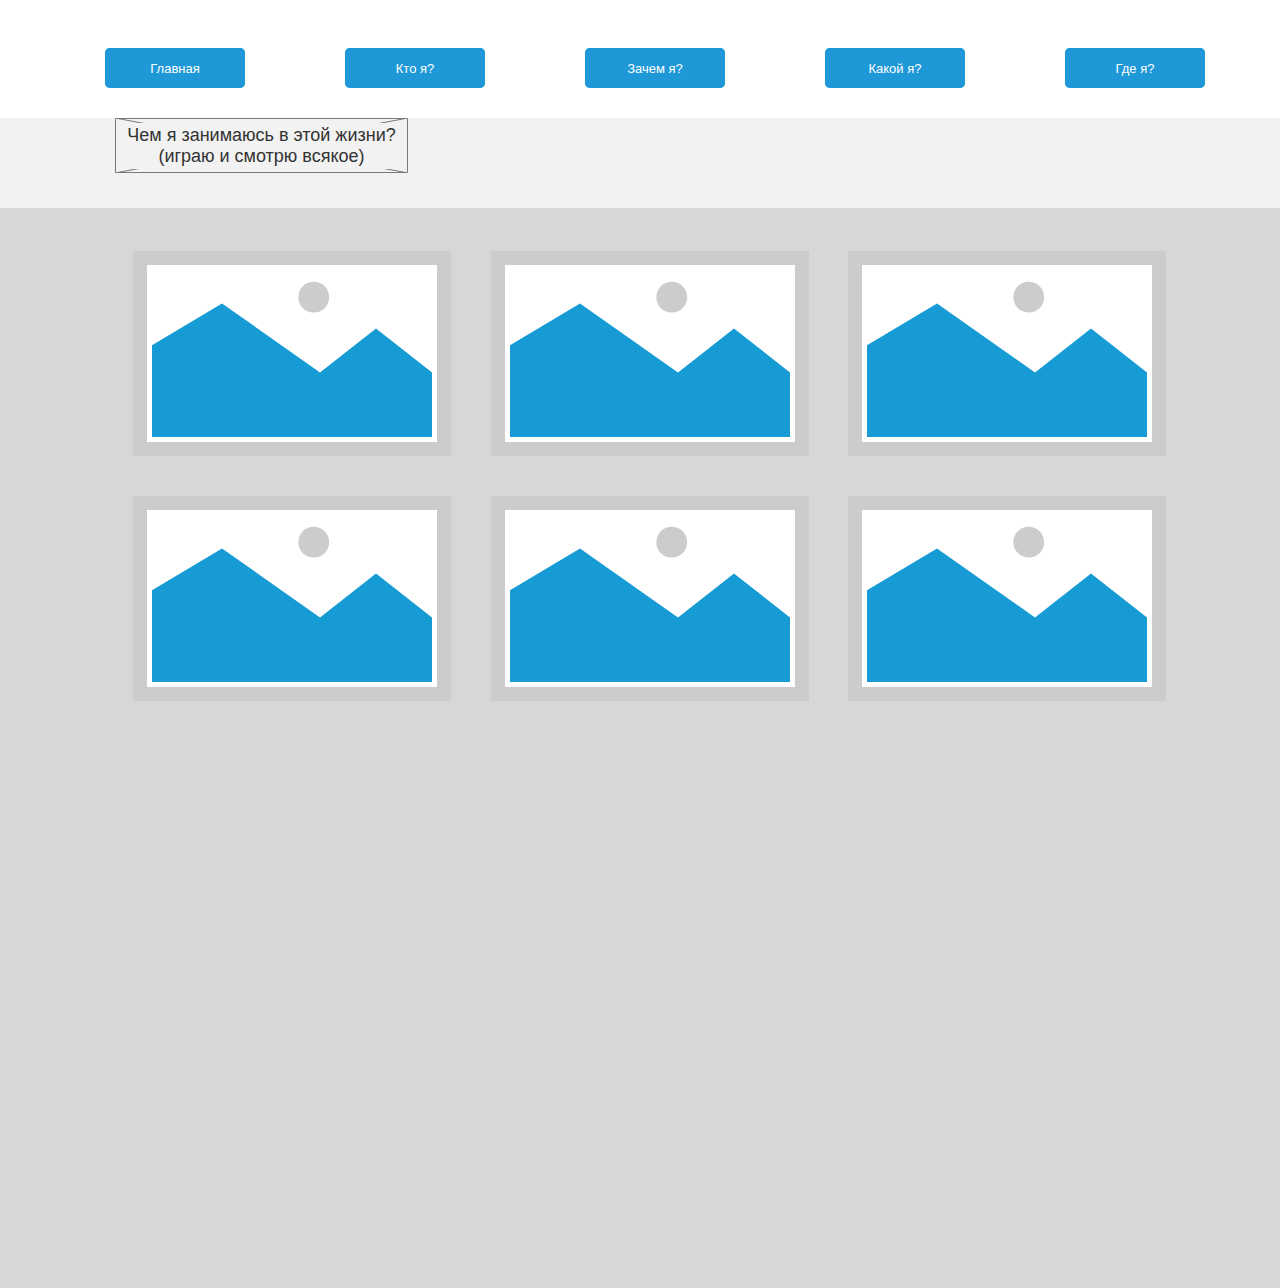
<file: 1lab/aboutme.html>
﻿<!DOCTYPE html>
<html>
  <head>
    <title>aboutme</title>
    <meta http-equiv="X-UA-Compatible" content="IE=edge"/>
    <meta http-equiv="content-type" content="text/html; charset=utf-8"/>
    <link href="resources/css/axure_rp_page.css" type="text/css" rel="stylesheet"/>
    <link href="data/styles.css" type="text/css" rel="stylesheet"/>
    <link href="files/aboutme/styles.css" type="text/css" rel="stylesheet"/>
    <script src="resources/scripts/jquery-3.2.1.min.js"></script>
    <script src="resources/scripts/axure/axQuery.js"></script>
    <script src="resources/scripts/axure/globals.js"></script>
    <script src="resources/scripts/axutils.js"></script>
    <script src="resources/scripts/axure/annotation.js"></script>
    <script src="resources/scripts/axure/axQuery.std.js"></script>
    <script src="resources/scripts/axure/doc.js"></script>
    <script src="resources/scripts/messagecenter.js"></script>
    <script src="resources/scripts/axure/events.js"></script>
    <script src="resources/scripts/axure/recording.js"></script>
    <script src="resources/scripts/axure/action.js"></script>
    <script src="resources/scripts/axure/expr.js"></script>
    <script src="resources/scripts/axure/geometry.js"></script>
    <script src="resources/scripts/axure/flyout.js"></script>
    <script src="resources/scripts/axure/model.js"></script>
    <script src="resources/scripts/axure/repeater.js"></script>
    <script src="resources/scripts/axure/sto.js"></script>
    <script src="resources/scripts/axure/utils.temp.js"></script>
    <script src="resources/scripts/axure/variables.js"></script>
    <script src="resources/scripts/axure/drag.js"></script>
    <script src="resources/scripts/axure/move.js"></script>
    <script src="resources/scripts/axure/visibility.js"></script>
    <script src="resources/scripts/axure/style.js"></script>
    <script src="resources/scripts/axure/adaptive.js"></script>
    <script src="resources/scripts/axure/tree.js"></script>
    <script src="resources/scripts/axure/init.temp.js"></script>
    <script src="resources/scripts/axure/legacy.js"></script>
    <script src="resources/scripts/axure/viewer.js"></script>
    <script src="resources/scripts/axure/math.js"></script>
    <script src="resources/scripts/axure/jquery.nicescroll.min.js"></script>
    <script src="data/document.js"></script>
    <script src="files/aboutme/data.js"></script>
    <script type="text/javascript">
      $axure.utils.getTransparentGifPath = function() { return 'resources/images/transparent.gif'; };
      $axure.utils.getOtherPath = function() { return 'resources/Other.html'; };
      $axure.utils.getReloadPath = function() { return 'resources/reload.html'; };
    </script>
  </head>
  <body>
    <div id="base" class="">

      <!-- Unnamed (Rectangle) -->
      <div id="u30" class="ax_default primary_button">
        <div id="u30_div" class=""></div>
        <div id="u30_text" class="text ">
          <p><span>Кто я?</span></p>
        </div>
      </div>

      <!-- Unnamed (Rectangle) -->
      <div id="u31" class="ax_default primary_button">
        <div id="u31_div" class=""></div>
        <div id="u31_text" class="text ">
          <p><span>Зачем я?</span></p>
        </div>
      </div>

      <!-- Unnamed (Rectangle) -->
      <div id="u32" class="ax_default primary_button">
        <div id="u32_div" class=""></div>
        <div id="u32_text" class="text ">
          <p><span>Какой я?</span></p>
        </div>
      </div>

      <!-- Unnamed (Rectangle) -->
      <div id="u33" class="ax_default primary_button">
        <div id="u33_div" class=""></div>
        <div id="u33_text" class="text ">
          <p><span>Где я?</span></p>
        </div>
      </div>

      <!-- Unnamed (Rectangle) -->
      <div id="u34" class="ax_default primary_button">
        <div id="u34_div" class=""></div>
        <div id="u34_text" class="text ">
          <p><span>Главная</span></p>
        </div>
      </div>

      <!-- Unnamed (Rectangle) -->
      <div id="u35" class="ax_default primary_button">
        <div id="u35_div" class=""></div>
        <div id="u35_text" class="text ">
          <p><span>Кто я?</span></p>
        </div>
      </div>

      <!-- Unnamed (Rectangle) -->
      <div id="u36" class="ax_default primary_button">
        <div id="u36_div" class=""></div>
        <div id="u36_text" class="text ">
          <p><span>Зачем я?</span></p>
        </div>
      </div>

      <!-- Unnamed (Rectangle) -->
      <div id="u37" class="ax_default primary_button">
        <div id="u37_div" class=""></div>
        <div id="u37_text" class="text ">
          <p><span>Какой я?</span></p>
        </div>
      </div>

      <!-- Unnamed (Rectangle) -->
      <div id="u38" class="ax_default primary_button">
        <div id="u38_div" class=""></div>
        <div id="u38_text" class="text ">
          <p><span>Где я?</span></p>
        </div>
      </div>

      <!-- Unnamed (Rectangle) -->
      <div id="u39" class="ax_default primary_button">
        <div id="u39_div" class=""></div>
        <div id="u39_text" class="text ">
          <p><span>Главная</span></p>
        </div>
      </div>

      <!-- Unnamed (Rectangle) -->
      <div id="u40" class="ax_default box_1">
        <div id="u40_div" class=""></div>
        <div id="u40_text" class="text " style="display:none; visibility: hidden">
          <p></p>
        </div>
      </div>

      <!-- Unnamed (Image) -->
      <div id="u41" class="ax_default image">
        <img id="u41_img" class="img " src="images/main/u6.svg"/>
        <div id="u41_text" class="text " style="display:none; visibility: hidden">
          <p></p>
        </div>
      </div>

      <!-- Unnamed (Rectangle) -->
      <div id="u42" class="ax_default box_1">
        <div id="u42_div" class=""></div>
        <div id="u42_text" class="text ">
          <p><span>Этот сайт про меня</span></p>
        </div>
      </div>

      <!-- Unnamed (Rectangle) -->
      <div id="u43" class="ax_default box_2">
        <div id="u43_div" class=""></div>
        <div id="u43_text" class="text " style="display:none; visibility: hidden">
          <p></p>
        </div>
      </div>

      <!-- Unnamed (Rectangle) -->
      <div id="u44" class="ax_default box_3">
        <div id="u44_div" class=""></div>
        <div id="u44_text" class="text " style="display:none; visibility: hidden">
          <p></p>
        </div>
      </div>

      <!-- Unnamed (Placeholder) -->
      <div id="u45" class="ax_default placeholder">
        <img id="u45_img" class="img " src="images/aboutme/u45.svg"/>
        <div id="u45_text" class="text ">
          <p><span>Чем я занимаюсь в этой жизни?(играю и смотрю всякое)</span></p>
        </div>
      </div>

      <!-- Unnamed (Image) -->
      <div id="u46" class="ax_default image">
        <img id="u46_img" class="img " src="images/aboutme/u46.svg"/>
        <div id="u46_text" class="text " style="display:none; visibility: hidden">
          <p></p>
        </div>
      </div>

      <!-- Unnamed (Image) -->
      <div id="u47" class="ax_default image">
        <img id="u47_img" class="img " src="images/aboutme/u46.svg"/>
        <div id="u47_text" class="text " style="display:none; visibility: hidden">
          <p></p>
        </div>
      </div>

      <!-- Unnamed (Image) -->
      <div id="u48" class="ax_default image">
        <img id="u48_img" class="img " src="images/aboutme/u46.svg"/>
        <div id="u48_text" class="text " style="display:none; visibility: hidden">
          <p></p>
        </div>
      </div>

      <!-- Unnamed (Image) -->
      <div id="u49" class="ax_default image">
        <img id="u49_img" class="img " src="images/aboutme/u46.svg"/>
        <div id="u49_text" class="text " style="display:none; visibility: hidden">
          <p></p>
        </div>
      </div>

      <!-- Unnamed (Image) -->
      <div id="u50" class="ax_default image">
        <img id="u50_img" class="img " src="images/aboutme/u46.svg"/>
        <div id="u50_text" class="text " style="display:none; visibility: hidden">
          <p></p>
        </div>
      </div>

      <!-- Unnamed (Image) -->
      <div id="u51" class="ax_default image">
        <img id="u51_img" class="img " src="images/aboutme/u46.svg"/>
        <div id="u51_text" class="text " style="display:none; visibility: hidden">
          <p></p>
        </div>
      </div>
    </div>
    <script src="resources/scripts/axure/ios.js"></script>
  </body>
</html>
</file>
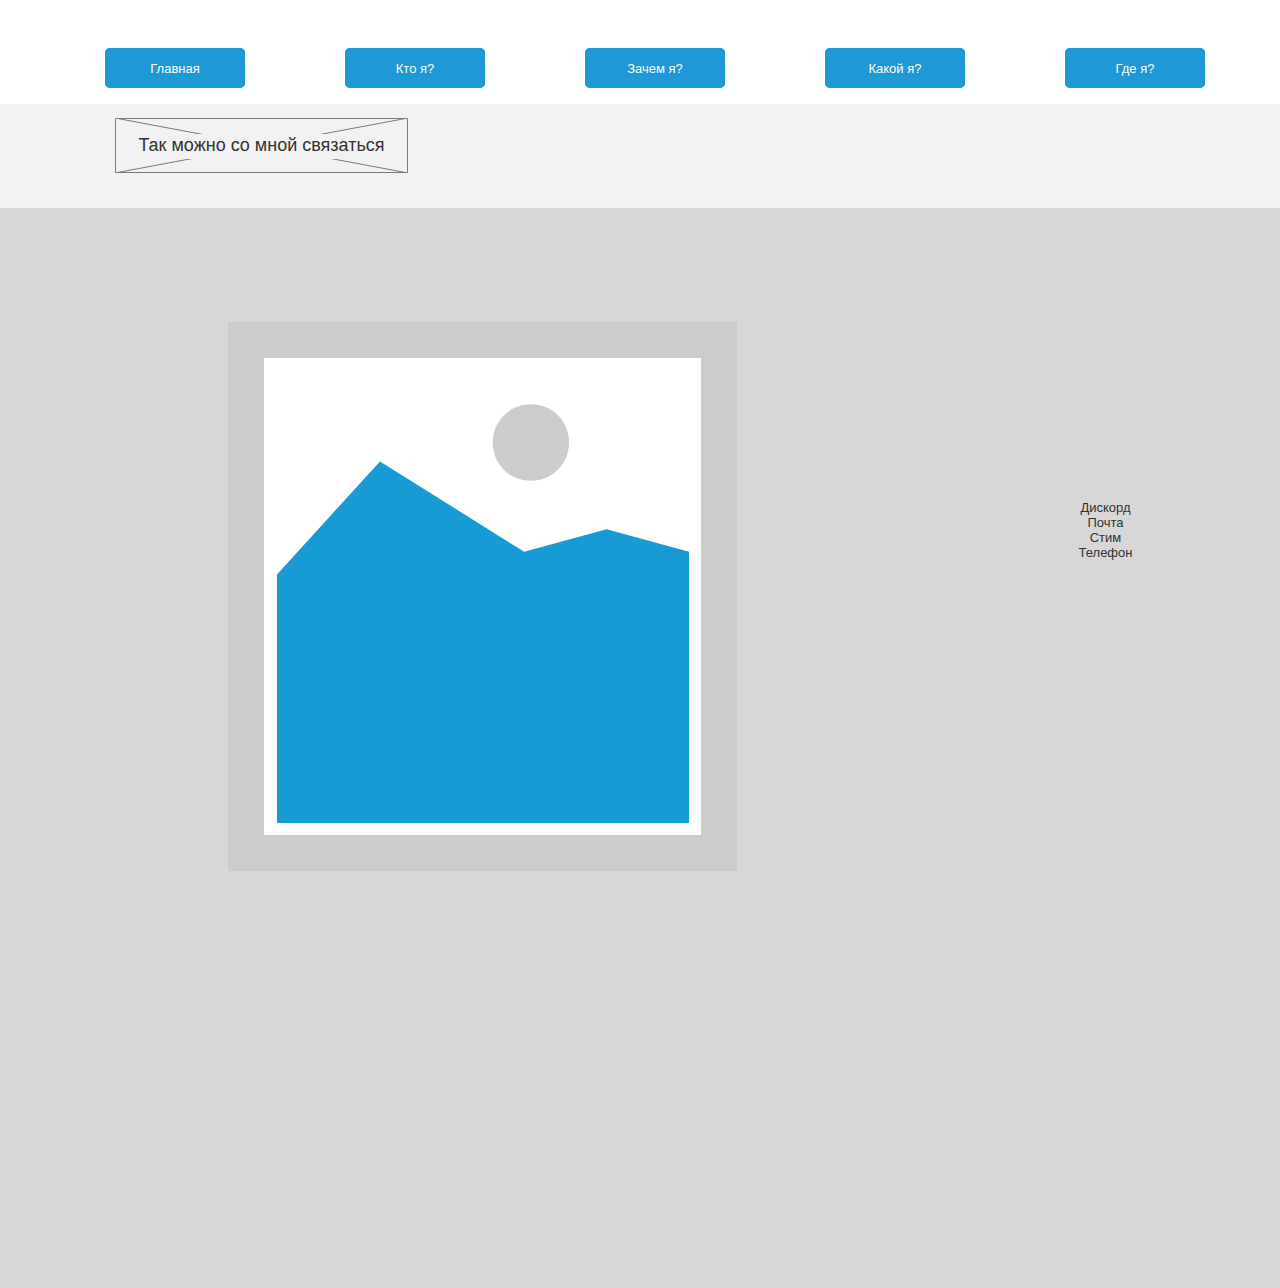
<file: 1lab/contacts.html>
﻿<!DOCTYPE html>
<html>
  <head>
    <title>contacts</title>
    <meta http-equiv="X-UA-Compatible" content="IE=edge"/>
    <meta http-equiv="content-type" content="text/html; charset=utf-8"/>
    <link href="resources/css/axure_rp_page.css" type="text/css" rel="stylesheet"/>
    <link href="data/styles.css" type="text/css" rel="stylesheet"/>
    <link href="files/contacts/styles.css" type="text/css" rel="stylesheet"/>
    <script src="resources/scripts/jquery-3.2.1.min.js"></script>
    <script src="resources/scripts/axure/axQuery.js"></script>
    <script src="resources/scripts/axure/globals.js"></script>
    <script src="resources/scripts/axutils.js"></script>
    <script src="resources/scripts/axure/annotation.js"></script>
    <script src="resources/scripts/axure/axQuery.std.js"></script>
    <script src="resources/scripts/axure/doc.js"></script>
    <script src="resources/scripts/messagecenter.js"></script>
    <script src="resources/scripts/axure/events.js"></script>
    <script src="resources/scripts/axure/recording.js"></script>
    <script src="resources/scripts/axure/action.js"></script>
    <script src="resources/scripts/axure/expr.js"></script>
    <script src="resources/scripts/axure/geometry.js"></script>
    <script src="resources/scripts/axure/flyout.js"></script>
    <script src="resources/scripts/axure/model.js"></script>
    <script src="resources/scripts/axure/repeater.js"></script>
    <script src="resources/scripts/axure/sto.js"></script>
    <script src="resources/scripts/axure/utils.temp.js"></script>
    <script src="resources/scripts/axure/variables.js"></script>
    <script src="resources/scripts/axure/drag.js"></script>
    <script src="resources/scripts/axure/move.js"></script>
    <script src="resources/scripts/axure/visibility.js"></script>
    <script src="resources/scripts/axure/style.js"></script>
    <script src="resources/scripts/axure/adaptive.js"></script>
    <script src="resources/scripts/axure/tree.js"></script>
    <script src="resources/scripts/axure/init.temp.js"></script>
    <script src="resources/scripts/axure/legacy.js"></script>
    <script src="resources/scripts/axure/viewer.js"></script>
    <script src="resources/scripts/axure/math.js"></script>
    <script src="resources/scripts/axure/jquery.nicescroll.min.js"></script>
    <script src="data/document.js"></script>
    <script src="files/contacts/data.js"></script>
    <script type="text/javascript">
      $axure.utils.getTransparentGifPath = function() { return 'resources/images/transparent.gif'; };
      $axure.utils.getOtherPath = function() { return 'resources/Other.html'; };
      $axure.utils.getReloadPath = function() { return 'resources/reload.html'; };
    </script>
  </head>
  <body>
    <div id="base" class="">

      <!-- Unnamed (Rectangle) -->
      <div id="u74" class="ax_default primary_button">
        <div id="u74_div" class=""></div>
        <div id="u74_text" class="text ">
          <p><span>Кто я?</span></p>
        </div>
      </div>

      <!-- Unnamed (Rectangle) -->
      <div id="u75" class="ax_default primary_button">
        <div id="u75_div" class=""></div>
        <div id="u75_text" class="text ">
          <p><span>Зачем я?</span></p>
        </div>
      </div>

      <!-- Unnamed (Rectangle) -->
      <div id="u76" class="ax_default primary_button">
        <div id="u76_div" class=""></div>
        <div id="u76_text" class="text ">
          <p><span>Какой я?</span></p>
        </div>
      </div>

      <!-- Unnamed (Rectangle) -->
      <div id="u77" class="ax_default primary_button">
        <div id="u77_div" class=""></div>
        <div id="u77_text" class="text ">
          <p><span>Где я?</span></p>
        </div>
      </div>

      <!-- Unnamed (Rectangle) -->
      <div id="u78" class="ax_default primary_button">
        <div id="u78_div" class=""></div>
        <div id="u78_text" class="text ">
          <p><span>Главная</span></p>
        </div>
      </div>

      <!-- Unnamed (Rectangle) -->
      <div id="u79" class="ax_default primary_button">
        <div id="u79_div" class=""></div>
        <div id="u79_text" class="text ">
          <p><span>Кто я?</span></p>
        </div>
      </div>

      <!-- Unnamed (Rectangle) -->
      <div id="u80" class="ax_default primary_button">
        <div id="u80_div" class=""></div>
        <div id="u80_text" class="text ">
          <p><span>Зачем я?</span></p>
        </div>
      </div>

      <!-- Unnamed (Rectangle) -->
      <div id="u81" class="ax_default primary_button">
        <div id="u81_div" class=""></div>
        <div id="u81_text" class="text ">
          <p><span>Какой я?</span></p>
        </div>
      </div>

      <!-- Unnamed (Rectangle) -->
      <div id="u82" class="ax_default primary_button">
        <div id="u82_div" class=""></div>
        <div id="u82_text" class="text ">
          <p><span>Где я?</span></p>
        </div>
      </div>

      <!-- Unnamed (Rectangle) -->
      <div id="u83" class="ax_default primary_button">
        <div id="u83_div" class=""></div>
        <div id="u83_text" class="text ">
          <p><span>Главная</span></p>
        </div>
      </div>

      <!-- Unnamed (Rectangle) -->
      <div id="u84" class="ax_default box_1">
        <div id="u84_div" class=""></div>
        <div id="u84_text" class="text " style="display:none; visibility: hidden">
          <p></p>
        </div>
      </div>

      <!-- Unnamed (Image) -->
      <div id="u85" class="ax_default image">
        <img id="u85_img" class="img " src="images/main/u6.svg"/>
        <div id="u85_text" class="text " style="display:none; visibility: hidden">
          <p></p>
        </div>
      </div>

      <!-- Unnamed (Rectangle) -->
      <div id="u86" class="ax_default box_1">
        <div id="u86_div" class=""></div>
        <div id="u86_text" class="text ">
          <p><span>Этот сайт про меня</span></p>
        </div>
      </div>

      <!-- Unnamed (Rectangle) -->
      <div id="u87" class="ax_default box_2">
        <div id="u87_div" class=""></div>
        <div id="u87_text" class="text " style="display:none; visibility: hidden">
          <p></p>
        </div>
      </div>

      <!-- Unnamed (Rectangle) -->
      <div id="u88" class="ax_default box_3">
        <div id="u88_div" class=""></div>
        <div id="u88_text" class="text " style="display:none; visibility: hidden">
          <p></p>
        </div>
      </div>

      <!-- Unnamed (Placeholder) -->
      <div id="u89" class="ax_default placeholder">
        <img id="u89_img" class="img " src="images/contacts/u89.svg"/>
        <div id="u89_text" class="text ">
          <p><span>Так можно со мной связаться</span></p>
        </div>
      </div>

      <!-- Unnamed (Image) -->
      <div id="u90" class="ax_default image">
        <img id="u90_img" class="img " src="images/main/u11.svg"/>
        <div id="u90_text" class="text " style="display:none; visibility: hidden">
          <p></p>
        </div>
      </div>

      <!-- Unnamed (Rectangle) -->
      <div id="u91" class="ax_default box_3">
        <div id="u91_div" class=""></div>
        <div id="u91_text" class="text ">
          <p><span>Дискорд</span></p><p><span>Почта</span></p><p><span>Стим</span></p><p><span>Телефон</span></p>
        </div>
      </div>
    </div>
    <script src="resources/scripts/axure/ios.js"></script>
  </body>
</html>
</file>
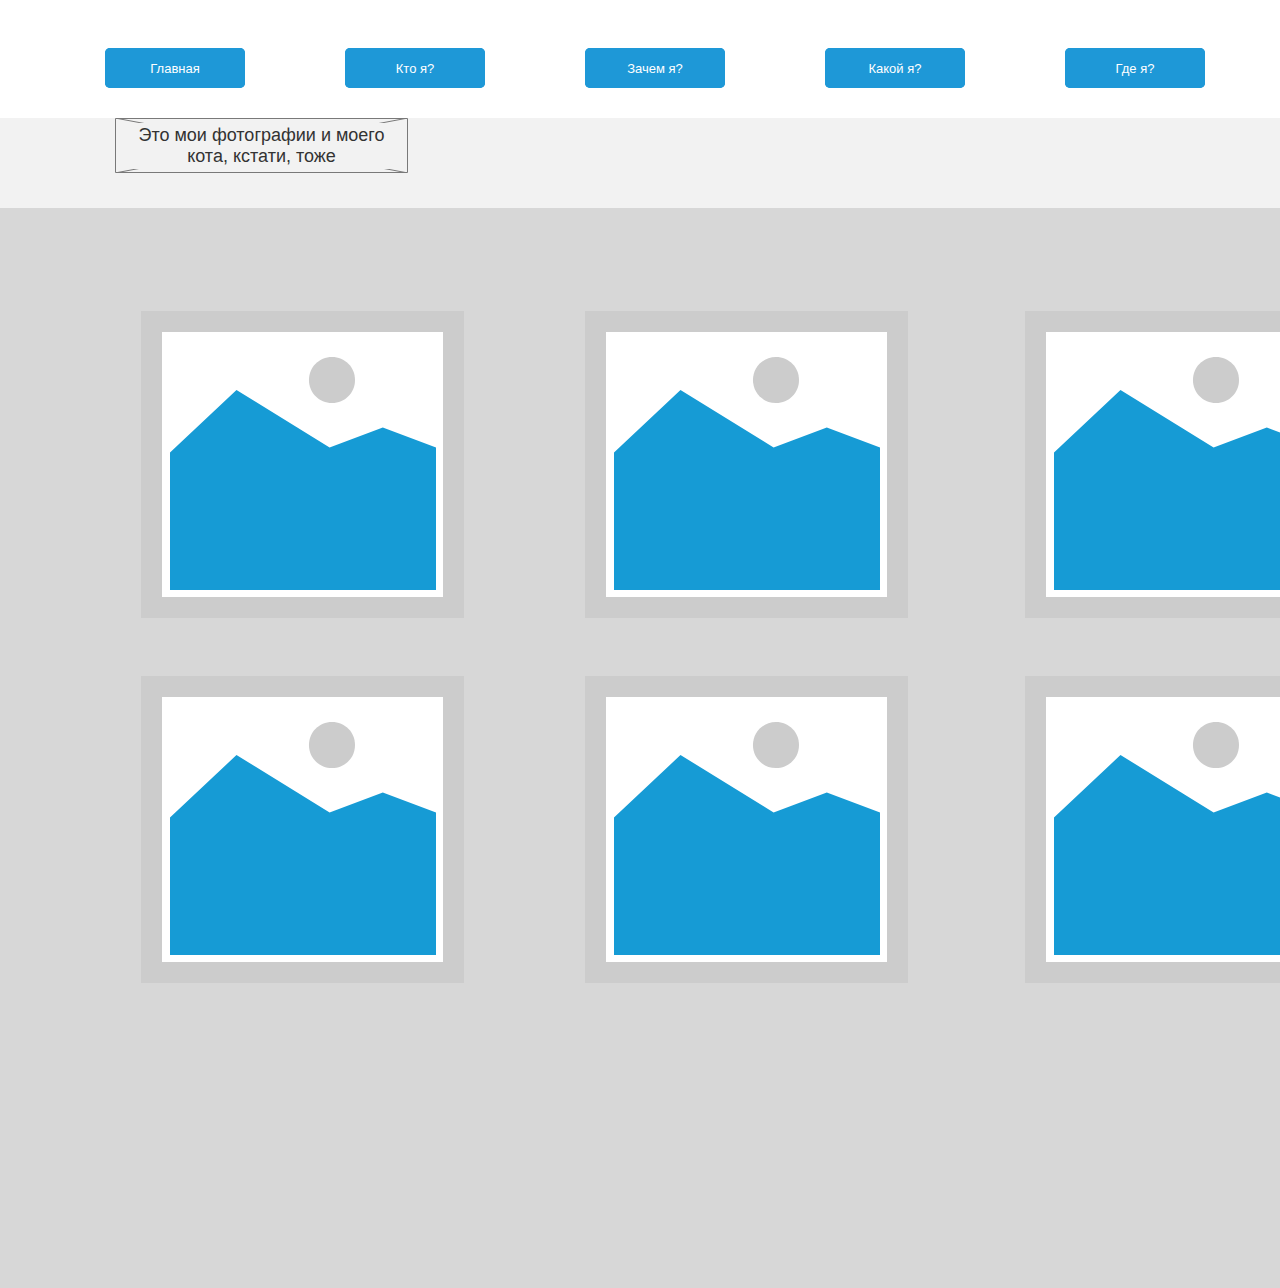
<file: 1lab/gallery.html>
﻿<!DOCTYPE html>
<html>
  <head>
    <title>gallery</title>
    <meta http-equiv="X-UA-Compatible" content="IE=edge"/>
    <meta http-equiv="content-type" content="text/html; charset=utf-8"/>
    <link href="resources/css/axure_rp_page.css" type="text/css" rel="stylesheet"/>
    <link href="data/styles.css" type="text/css" rel="stylesheet"/>
    <link href="files/gallery/styles.css" type="text/css" rel="stylesheet"/>
    <script src="resources/scripts/jquery-3.2.1.min.js"></script>
    <script src="resources/scripts/axure/axQuery.js"></script>
    <script src="resources/scripts/axure/globals.js"></script>
    <script src="resources/scripts/axutils.js"></script>
    <script src="resources/scripts/axure/annotation.js"></script>
    <script src="resources/scripts/axure/axQuery.std.js"></script>
    <script src="resources/scripts/axure/doc.js"></script>
    <script src="resources/scripts/messagecenter.js"></script>
    <script src="resources/scripts/axure/events.js"></script>
    <script src="resources/scripts/axure/recording.js"></script>
    <script src="resources/scripts/axure/action.js"></script>
    <script src="resources/scripts/axure/expr.js"></script>
    <script src="resources/scripts/axure/geometry.js"></script>
    <script src="resources/scripts/axure/flyout.js"></script>
    <script src="resources/scripts/axure/model.js"></script>
    <script src="resources/scripts/axure/repeater.js"></script>
    <script src="resources/scripts/axure/sto.js"></script>
    <script src="resources/scripts/axure/utils.temp.js"></script>
    <script src="resources/scripts/axure/variables.js"></script>
    <script src="resources/scripts/axure/drag.js"></script>
    <script src="resources/scripts/axure/move.js"></script>
    <script src="resources/scripts/axure/visibility.js"></script>
    <script src="resources/scripts/axure/style.js"></script>
    <script src="resources/scripts/axure/adaptive.js"></script>
    <script src="resources/scripts/axure/tree.js"></script>
    <script src="resources/scripts/axure/init.temp.js"></script>
    <script src="resources/scripts/axure/legacy.js"></script>
    <script src="resources/scripts/axure/viewer.js"></script>
    <script src="resources/scripts/axure/math.js"></script>
    <script src="resources/scripts/axure/jquery.nicescroll.min.js"></script>
    <script src="data/document.js"></script>
    <script src="files/gallery/data.js"></script>
    <script type="text/javascript">
      $axure.utils.getTransparentGifPath = function() { return 'resources/images/transparent.gif'; };
      $axure.utils.getOtherPath = function() { return 'resources/Other.html'; };
      $axure.utils.getReloadPath = function() { return 'resources/reload.html'; };
    </script>
  </head>
  <body>
    <div id="base" class="">

      <!-- Unnamed (Rectangle) -->
      <div id="u52" class="ax_default primary_button">
        <div id="u52_div" class=""></div>
        <div id="u52_text" class="text ">
          <p><span>Кто я?</span></p>
        </div>
      </div>

      <!-- Unnamed (Rectangle) -->
      <div id="u53" class="ax_default primary_button">
        <div id="u53_div" class=""></div>
        <div id="u53_text" class="text ">
          <p><span>Зачем я?</span></p>
        </div>
      </div>

      <!-- Unnamed (Rectangle) -->
      <div id="u54" class="ax_default primary_button">
        <div id="u54_div" class=""></div>
        <div id="u54_text" class="text ">
          <p><span>Какой я?</span></p>
        </div>
      </div>

      <!-- Unnamed (Rectangle) -->
      <div id="u55" class="ax_default primary_button">
        <div id="u55_div" class=""></div>
        <div id="u55_text" class="text ">
          <p><span>Где я?</span></p>
        </div>
      </div>

      <!-- Unnamed (Rectangle) -->
      <div id="u56" class="ax_default primary_button">
        <div id="u56_div" class=""></div>
        <div id="u56_text" class="text ">
          <p><span>Главная</span></p>
        </div>
      </div>

      <!-- Unnamed (Rectangle) -->
      <div id="u57" class="ax_default primary_button">
        <div id="u57_div" class=""></div>
        <div id="u57_text" class="text ">
          <p><span>Кто я?</span></p>
        </div>
      </div>

      <!-- Unnamed (Rectangle) -->
      <div id="u58" class="ax_default primary_button">
        <div id="u58_div" class=""></div>
        <div id="u58_text" class="text ">
          <p><span>Зачем я?</span></p>
        </div>
      </div>

      <!-- Unnamed (Rectangle) -->
      <div id="u59" class="ax_default primary_button">
        <div id="u59_div" class=""></div>
        <div id="u59_text" class="text ">
          <p><span>Какой я?</span></p>
        </div>
      </div>

      <!-- Unnamed (Rectangle) -->
      <div id="u60" class="ax_default primary_button">
        <div id="u60_div" class=""></div>
        <div id="u60_text" class="text ">
          <p><span>Где я?</span></p>
        </div>
      </div>

      <!-- Unnamed (Rectangle) -->
      <div id="u61" class="ax_default primary_button">
        <div id="u61_div" class=""></div>
        <div id="u61_text" class="text ">
          <p><span>Главная</span></p>
        </div>
      </div>

      <!-- Unnamed (Rectangle) -->
      <div id="u62" class="ax_default box_1">
        <div id="u62_div" class=""></div>
        <div id="u62_text" class="text " style="display:none; visibility: hidden">
          <p></p>
        </div>
      </div>

      <!-- Unnamed (Image) -->
      <div id="u63" class="ax_default image">
        <img id="u63_img" class="img " src="images/main/u6.svg"/>
        <div id="u63_text" class="text " style="display:none; visibility: hidden">
          <p></p>
        </div>
      </div>

      <!-- Unnamed (Rectangle) -->
      <div id="u64" class="ax_default box_1">
        <div id="u64_div" class=""></div>
        <div id="u64_text" class="text ">
          <p><span>Этот сайт про меня</span></p>
        </div>
      </div>

      <!-- Unnamed (Rectangle) -->
      <div id="u65" class="ax_default box_2">
        <div id="u65_div" class=""></div>
        <div id="u65_text" class="text " style="display:none; visibility: hidden">
          <p></p>
        </div>
      </div>

      <!-- Unnamed (Rectangle) -->
      <div id="u66" class="ax_default box_3">
        <div id="u66_div" class=""></div>
        <div id="u66_text" class="text " style="display:none; visibility: hidden">
          <p></p>
        </div>
      </div>

      <!-- Unnamed (Placeholder) -->
      <div id="u67" class="ax_default placeholder">
        <img id="u67_img" class="img " src="images/gallery/u67.svg"/>
        <div id="u67_text" class="text ">
          <p><span>Это мои фотографии и моего кота, кстати, тоже</span></p>
        </div>
      </div>

      <!-- Unnamed (Image) -->
      <div id="u68" class="ax_default image">
        <img id="u68_img" class="img " src="images/gallery/u68.svg"/>
        <div id="u68_text" class="text " style="display:none; visibility: hidden">
          <p></p>
        </div>
      </div>

      <!-- Unnamed (Image) -->
      <div id="u69" class="ax_default image">
        <img id="u69_img" class="img " src="images/gallery/u68.svg"/>
        <div id="u69_text" class="text " style="display:none; visibility: hidden">
          <p></p>
        </div>
      </div>

      <!-- Unnamed (Image) -->
      <div id="u70" class="ax_default image">
        <img id="u70_img" class="img " src="images/gallery/u68.svg"/>
        <div id="u70_text" class="text " style="display:none; visibility: hidden">
          <p></p>
        </div>
      </div>

      <!-- Unnamed (Image) -->
      <div id="u71" class="ax_default image">
        <img id="u71_img" class="img " src="images/gallery/u68.svg"/>
        <div id="u71_text" class="text " style="display:none; visibility: hidden">
          <p></p>
        </div>
      </div>

      <!-- Unnamed (Image) -->
      <div id="u72" class="ax_default image">
        <img id="u72_img" class="img " src="images/gallery/u68.svg"/>
        <div id="u72_text" class="text " style="display:none; visibility: hidden">
          <p></p>
        </div>
      </div>

      <!-- Unnamed (Image) -->
      <div id="u73" class="ax_default image">
        <img id="u73_img" class="img " src="images/gallery/u68.svg"/>
        <div id="u73_text" class="text " style="display:none; visibility: hidden">
          <p></p>
        </div>
      </div>
    </div>
    <script src="resources/scripts/axure/ios.js"></script>
  </body>
</html>
</file>
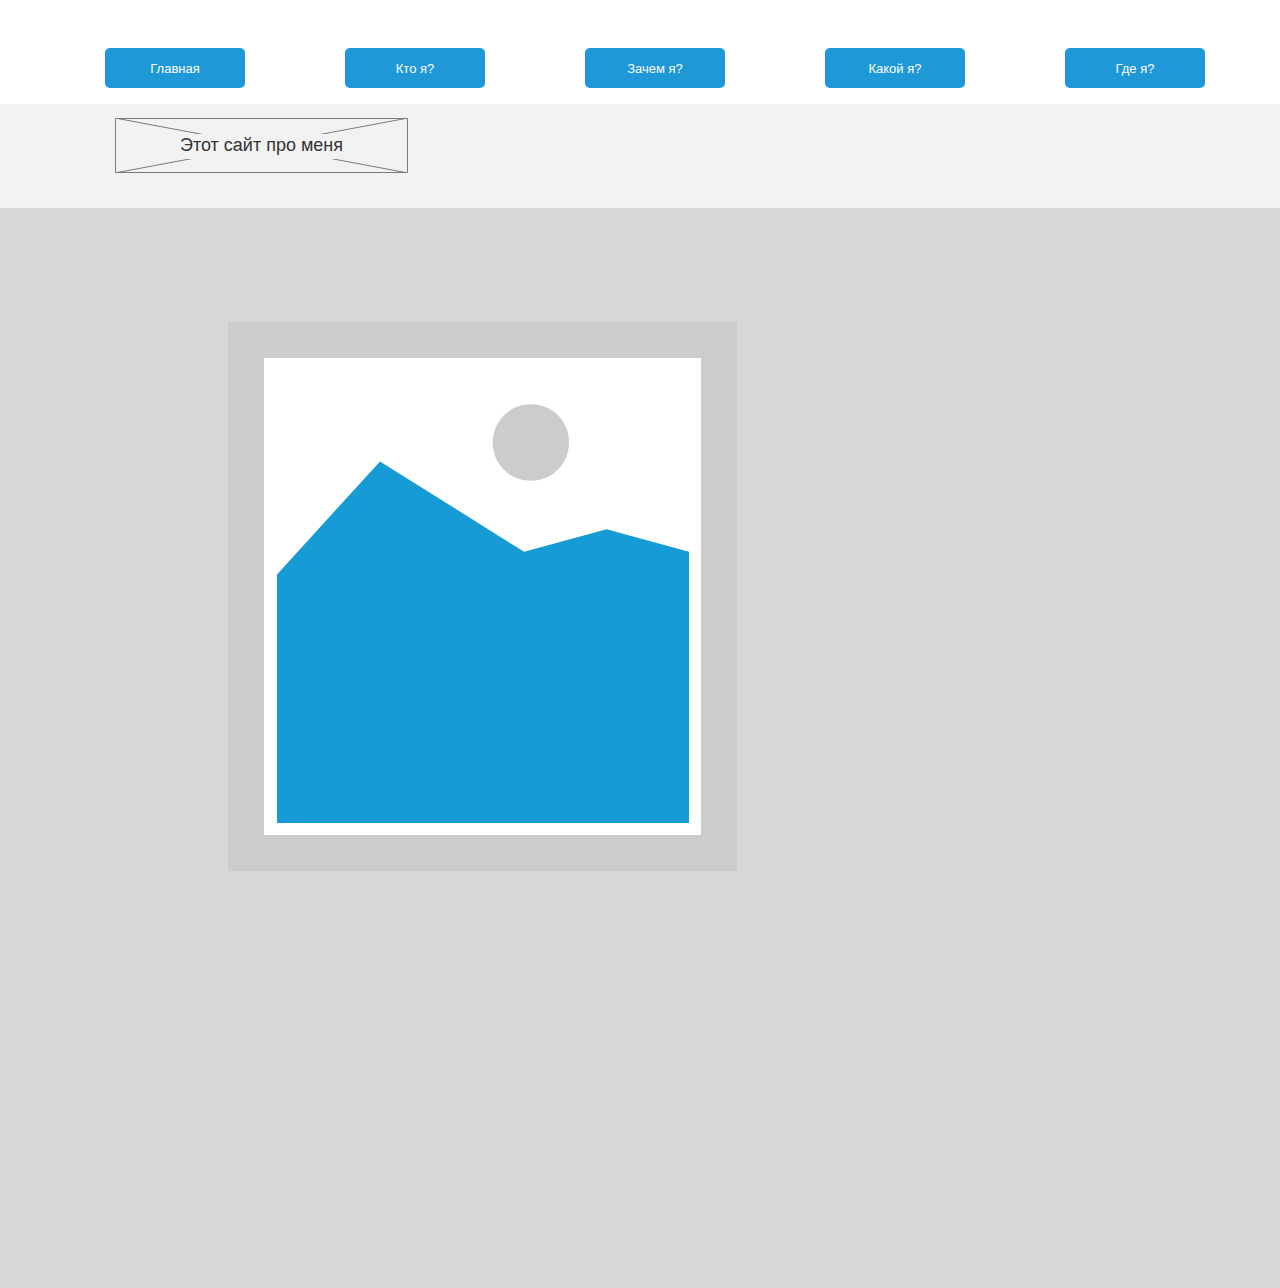
<file: 1lab/main.html>
﻿<!DOCTYPE html>
<html>
  <head>
    <title>main</title>
    <meta http-equiv="X-UA-Compatible" content="IE=edge"/>
    <meta http-equiv="content-type" content="text/html; charset=utf-8"/>
    <link href="resources/css/axure_rp_page.css" type="text/css" rel="stylesheet"/>
    <link href="data/styles.css" type="text/css" rel="stylesheet"/>
    <link href="files/main/styles.css" type="text/css" rel="stylesheet"/>
    <script src="resources/scripts/jquery-3.2.1.min.js"></script>
    <script src="resources/scripts/axure/axQuery.js"></script>
    <script src="resources/scripts/axure/globals.js"></script>
    <script src="resources/scripts/axutils.js"></script>
    <script src="resources/scripts/axure/annotation.js"></script>
    <script src="resources/scripts/axure/axQuery.std.js"></script>
    <script src="resources/scripts/axure/doc.js"></script>
    <script src="resources/scripts/messagecenter.js"></script>
    <script src="resources/scripts/axure/events.js"></script>
    <script src="resources/scripts/axure/recording.js"></script>
    <script src="resources/scripts/axure/action.js"></script>
    <script src="resources/scripts/axure/expr.js"></script>
    <script src="resources/scripts/axure/geometry.js"></script>
    <script src="resources/scripts/axure/flyout.js"></script>
    <script src="resources/scripts/axure/model.js"></script>
    <script src="resources/scripts/axure/repeater.js"></script>
    <script src="resources/scripts/axure/sto.js"></script>
    <script src="resources/scripts/axure/utils.temp.js"></script>
    <script src="resources/scripts/axure/variables.js"></script>
    <script src="resources/scripts/axure/drag.js"></script>
    <script src="resources/scripts/axure/move.js"></script>
    <script src="resources/scripts/axure/visibility.js"></script>
    <script src="resources/scripts/axure/style.js"></script>
    <script src="resources/scripts/axure/adaptive.js"></script>
    <script src="resources/scripts/axure/tree.js"></script>
    <script src="resources/scripts/axure/init.temp.js"></script>
    <script src="resources/scripts/axure/legacy.js"></script>
    <script src="resources/scripts/axure/viewer.js"></script>
    <script src="resources/scripts/axure/math.js"></script>
    <script src="resources/scripts/axure/jquery.nicescroll.min.js"></script>
    <script src="data/document.js"></script>
    <script src="files/main/data.js"></script>
    <script type="text/javascript">
      $axure.utils.getTransparentGifPath = function() { return 'resources/images/transparent.gif'; };
      $axure.utils.getOtherPath = function() { return 'resources/Other.html'; };
      $axure.utils.getReloadPath = function() { return 'resources/reload.html'; };
    </script>
  </head>
  <body>
    <div id="base" class="">

      <!-- Unnamed (Rectangle) -->
      <div id="u0" class="ax_default primary_button">
        <div id="u0_div" class=""></div>
        <div id="u0_text" class="text ">
          <p><span>Кто я?</span></p>
        </div>
      </div>

      <!-- Unnamed (Rectangle) -->
      <div id="u1" class="ax_default primary_button">
        <div id="u1_div" class=""></div>
        <div id="u1_text" class="text ">
          <p><span>Зачем я?</span></p>
        </div>
      </div>

      <!-- Unnamed (Rectangle) -->
      <div id="u2" class="ax_default primary_button">
        <div id="u2_div" class=""></div>
        <div id="u2_text" class="text ">
          <p><span>Какой я?</span></p>
        </div>
      </div>

      <!-- Unnamed (Rectangle) -->
      <div id="u3" class="ax_default primary_button">
        <div id="u3_div" class=""></div>
        <div id="u3_text" class="text ">
          <p><span>Где я?</span></p>
        </div>
      </div>

      <!-- Unnamed (Rectangle) -->
      <div id="u4" class="ax_default primary_button">
        <div id="u4_div" class=""></div>
        <div id="u4_text" class="text ">
          <p><span>Главная</span></p>
        </div>
      </div>

      <!-- Unnamed (Rectangle) -->
      <div id="u5" class="ax_default box_1">
        <div id="u5_div" class=""></div>
        <div id="u5_text" class="text " style="display:none; visibility: hidden">
          <p></p>
        </div>
      </div>

      <!-- Unnamed (Image) -->
      <div id="u6" class="ax_default image">
        <img id="u6_img" class="img " src="images/main/u6.svg"/>
        <div id="u6_text" class="text " style="display:none; visibility: hidden">
          <p></p>
        </div>
      </div>

      <!-- Unnamed (Rectangle) -->
      <div id="u7" class="ax_default box_1">
        <div id="u7_div" class=""></div>
        <div id="u7_text" class="text ">
          <p><span>Этот сайт про меня</span></p>
        </div>
      </div>

      <!-- Unnamed (Rectangle) -->
      <div id="u8" class="ax_default box_2">
        <div id="u8_div" class=""></div>
        <div id="u8_text" class="text " style="display:none; visibility: hidden">
          <p></p>
        </div>
      </div>

      <!-- Unnamed (Rectangle) -->
      <div id="u9" class="ax_default box_3">
        <div id="u9_div" class=""></div>
        <div id="u9_text" class="text " style="display:none; visibility: hidden">
          <p></p>
        </div>
      </div>

      <!-- Unnamed (Placeholder) -->
      <div id="u10" class="ax_default placeholder">
        <img id="u10_img" class="img " src="images/main/u10.svg"/>
        <div id="u10_text" class="text ">
          <p><span>Этот сайт про меня</span></p>
        </div>
      </div>

      <!-- Unnamed (Image) -->
      <div id="u11" class="ax_default image">
        <img id="u11_img" class="img " src="images/main/u11.svg"/>
        <div id="u11_text" class="text " style="display:none; visibility: hidden">
          <p></p>
        </div>
      </div>
    </div>
    <script src="resources/scripts/axure/ios.js"></script>
  </body>
</html>
</file>
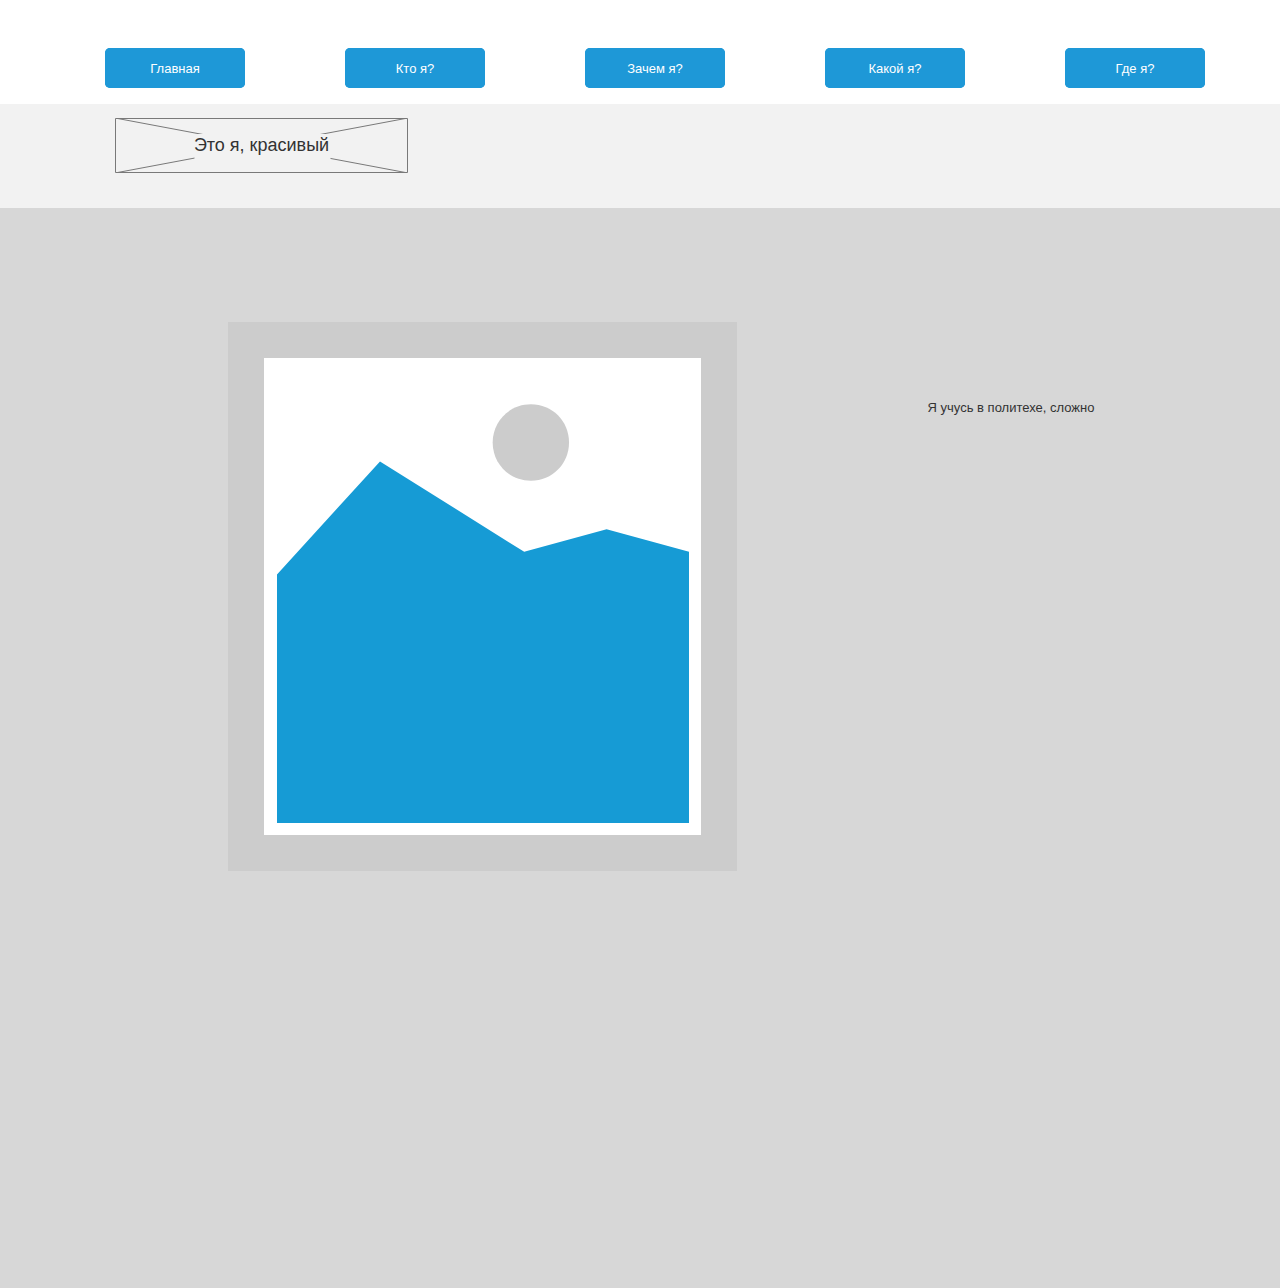
<file: 1lab/me.html>
﻿<!DOCTYPE html>
<html>
  <head>
    <title>me</title>
    <meta http-equiv="X-UA-Compatible" content="IE=edge"/>
    <meta http-equiv="content-type" content="text/html; charset=utf-8"/>
    <link href="resources/css/axure_rp_page.css" type="text/css" rel="stylesheet"/>
    <link href="data/styles.css" type="text/css" rel="stylesheet"/>
    <link href="files/me/styles.css" type="text/css" rel="stylesheet"/>
    <script src="resources/scripts/jquery-3.2.1.min.js"></script>
    <script src="resources/scripts/axure/axQuery.js"></script>
    <script src="resources/scripts/axure/globals.js"></script>
    <script src="resources/scripts/axutils.js"></script>
    <script src="resources/scripts/axure/annotation.js"></script>
    <script src="resources/scripts/axure/axQuery.std.js"></script>
    <script src="resources/scripts/axure/doc.js"></script>
    <script src="resources/scripts/messagecenter.js"></script>
    <script src="resources/scripts/axure/events.js"></script>
    <script src="resources/scripts/axure/recording.js"></script>
    <script src="resources/scripts/axure/action.js"></script>
    <script src="resources/scripts/axure/expr.js"></script>
    <script src="resources/scripts/axure/geometry.js"></script>
    <script src="resources/scripts/axure/flyout.js"></script>
    <script src="resources/scripts/axure/model.js"></script>
    <script src="resources/scripts/axure/repeater.js"></script>
    <script src="resources/scripts/axure/sto.js"></script>
    <script src="resources/scripts/axure/utils.temp.js"></script>
    <script src="resources/scripts/axure/variables.js"></script>
    <script src="resources/scripts/axure/drag.js"></script>
    <script src="resources/scripts/axure/move.js"></script>
    <script src="resources/scripts/axure/visibility.js"></script>
    <script src="resources/scripts/axure/style.js"></script>
    <script src="resources/scripts/axure/adaptive.js"></script>
    <script src="resources/scripts/axure/tree.js"></script>
    <script src="resources/scripts/axure/init.temp.js"></script>
    <script src="resources/scripts/axure/legacy.js"></script>
    <script src="resources/scripts/axure/viewer.js"></script>
    <script src="resources/scripts/axure/math.js"></script>
    <script src="resources/scripts/axure/jquery.nicescroll.min.js"></script>
    <script src="data/document.js"></script>
    <script src="files/me/data.js"></script>
    <script type="text/javascript">
      $axure.utils.getTransparentGifPath = function() { return 'resources/images/transparent.gif'; };
      $axure.utils.getOtherPath = function() { return 'resources/Other.html'; };
      $axure.utils.getReloadPath = function() { return 'resources/reload.html'; };
    </script>
  </head>
  <body>
    <div id="base" class="">

      <!-- Unnamed (Rectangle) -->
      <div id="u12" class="ax_default primary_button">
        <div id="u12_div" class=""></div>
        <div id="u12_text" class="text ">
          <p><span>Кто я?</span></p>
        </div>
      </div>

      <!-- Unnamed (Rectangle) -->
      <div id="u13" class="ax_default primary_button">
        <div id="u13_div" class=""></div>
        <div id="u13_text" class="text ">
          <p><span>Зачем я?</span></p>
        </div>
      </div>

      <!-- Unnamed (Rectangle) -->
      <div id="u14" class="ax_default primary_button">
        <div id="u14_div" class=""></div>
        <div id="u14_text" class="text ">
          <p><span>Какой я?</span></p>
        </div>
      </div>

      <!-- Unnamed (Rectangle) -->
      <div id="u15" class="ax_default primary_button">
        <div id="u15_div" class=""></div>
        <div id="u15_text" class="text ">
          <p><span>Где я?</span></p>
        </div>
      </div>

      <!-- Unnamed (Rectangle) -->
      <div id="u16" class="ax_default primary_button">
        <div id="u16_div" class=""></div>
        <div id="u16_text" class="text ">
          <p><span>Главная</span></p>
        </div>
      </div>

      <!-- Unnamed (Rectangle) -->
      <div id="u17" class="ax_default primary_button">
        <div id="u17_div" class=""></div>
        <div id="u17_text" class="text ">
          <p><span>Кто я?</span></p>
        </div>
      </div>

      <!-- Unnamed (Rectangle) -->
      <div id="u18" class="ax_default primary_button">
        <div id="u18_div" class=""></div>
        <div id="u18_text" class="text ">
          <p><span>Зачем я?</span></p>
        </div>
      </div>

      <!-- Unnamed (Rectangle) -->
      <div id="u19" class="ax_default primary_button">
        <div id="u19_div" class=""></div>
        <div id="u19_text" class="text ">
          <p><span>Какой я?</span></p>
        </div>
      </div>

      <!-- Unnamed (Rectangle) -->
      <div id="u20" class="ax_default primary_button">
        <div id="u20_div" class=""></div>
        <div id="u20_text" class="text ">
          <p><span>Где я?</span></p>
        </div>
      </div>

      <!-- Unnamed (Rectangle) -->
      <div id="u21" class="ax_default primary_button">
        <div id="u21_div" class=""></div>
        <div id="u21_text" class="text ">
          <p><span>Главная</span></p>
        </div>
      </div>

      <!-- Unnamed (Rectangle) -->
      <div id="u22" class="ax_default box_1">
        <div id="u22_div" class=""></div>
        <div id="u22_text" class="text " style="display:none; visibility: hidden">
          <p></p>
        </div>
      </div>

      <!-- Unnamed (Image) -->
      <div id="u23" class="ax_default image">
        <img id="u23_img" class="img " src="images/main/u6.svg"/>
        <div id="u23_text" class="text " style="display:none; visibility: hidden">
          <p></p>
        </div>
      </div>

      <!-- Unnamed (Rectangle) -->
      <div id="u24" class="ax_default box_1">
        <div id="u24_div" class=""></div>
        <div id="u24_text" class="text ">
          <p><span>Этот сайт про меня</span></p>
        </div>
      </div>

      <!-- Unnamed (Rectangle) -->
      <div id="u25" class="ax_default box_2">
        <div id="u25_div" class=""></div>
        <div id="u25_text" class="text " style="display:none; visibility: hidden">
          <p></p>
        </div>
      </div>

      <!-- Unnamed (Rectangle) -->
      <div id="u26" class="ax_default box_3">
        <div id="u26_div" class=""></div>
        <div id="u26_text" class="text " style="display:none; visibility: hidden">
          <p></p>
        </div>
      </div>

      <!-- Unnamed (Placeholder) -->
      <div id="u27" class="ax_default placeholder">
        <img id="u27_img" class="img " src="images/me/u27.svg"/>
        <div id="u27_text" class="text ">
          <p><span>Это я, красивый</span></p>
        </div>
      </div>

      <!-- Unnamed (Image) -->
      <div id="u28" class="ax_default image">
        <img id="u28_img" class="img " src="images/main/u11.svg"/>
        <div id="u28_text" class="text " style="display:none; visibility: hidden">
          <p></p>
        </div>
      </div>

      <!-- Unnamed (Rectangle) -->
      <div id="u29" class="ax_default box_3">
        <div id="u29_div" class=""></div>
        <div id="u29_text" class="text ">
          <p><span>Я учусь в политехе, сложно</span></p>
        </div>
      </div>
    </div>
    <script src="resources/scripts/axure/ios.js"></script>
  </body>
</html>
</file>
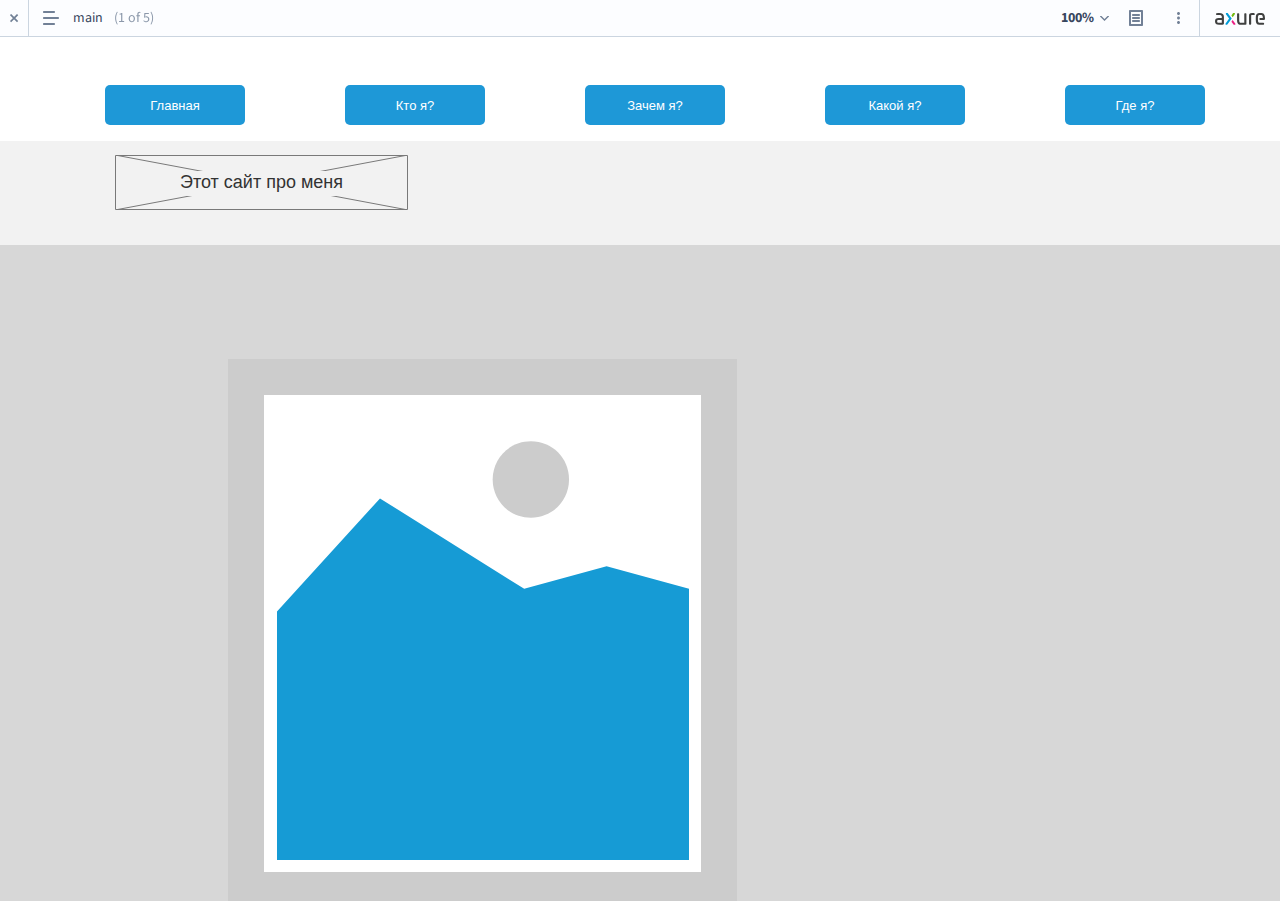
<file: 1lab/resources/reload.html>
﻿<html>
	<head>
		<title></title>
	</head>
	<body>
	
	<script language="javascript">
	function getUrl() {
      var query = window.location.hash.substring(1);
      var vars = query.split("&&&");
      for (var i=0;i<vars.length;i++) {
        var url = vars[i];
        return decodeURI(url).replace("html%23","html#");
      } 
    }

    var rel = '../';
    var url = getUrl();
    if (url.indexOf(":") > 0 && url.indexOf(":") < 10) rel = '';
	self.location.href = rel + url;
	</script>
	
	</body>
</html>
</file>
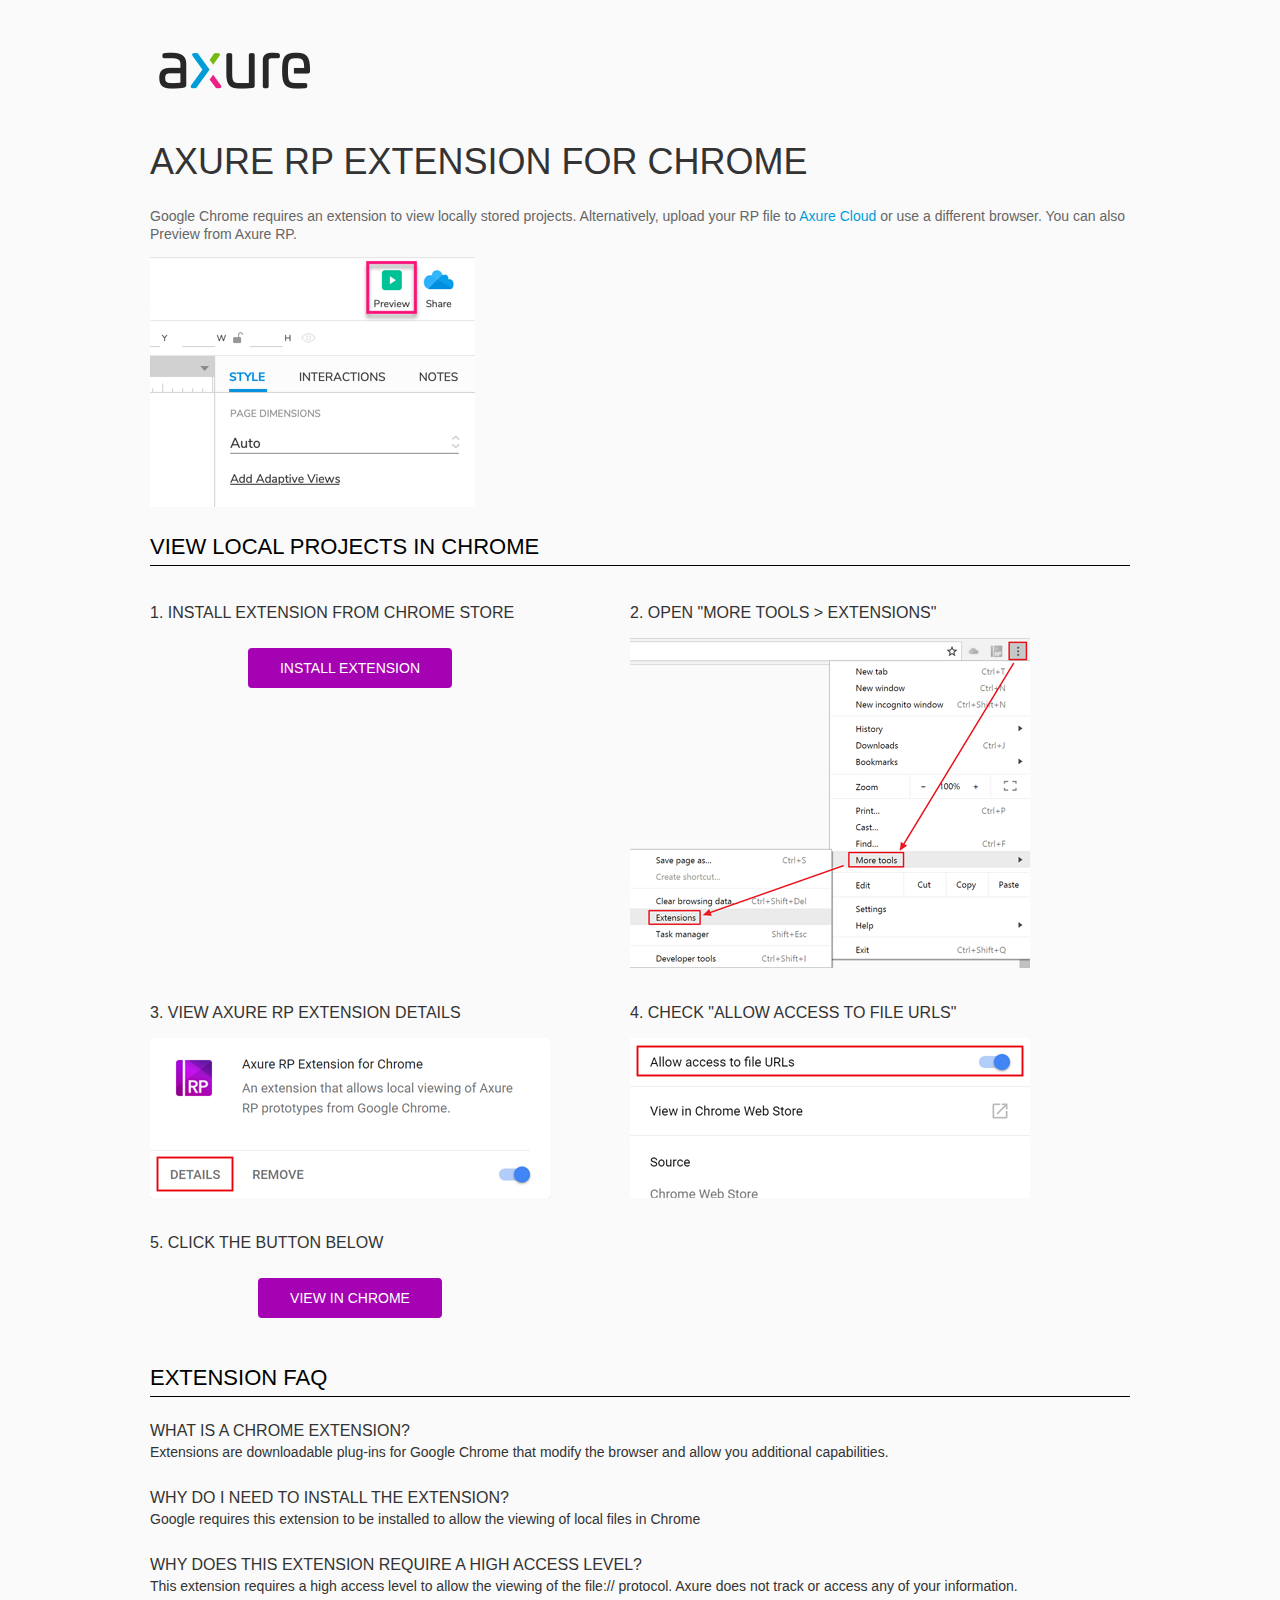
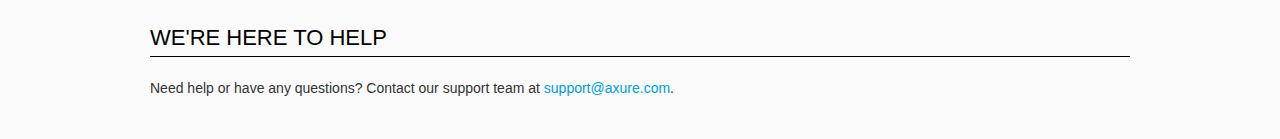
<file: 1lab/resources/chrome/chrome.html>
<html>
<head>
    <title>Install the Axure RP Chrome Extension</title>
    <style type="text/css">
        *
        {
            font-family: NunitoSans, Helvetica, Arial, sans-serif;
        }
        body
        {
            text-align: center;
            background-color: #fafafa;
        }
        p
        {
            font-size: 14px;
            line-height: 18px;
            color: #333333;
        }
        div.container
        {
            width: 980px;
            margin-left: auto;
            margin-right: auto;
            text-align: left;
        }
        a
        {
            text-decoration: none;
            color: #009dda;
        }
        .button
        {
            background: #A502B3;
            font: normal 16px Arial, sans-serif;
            color: #FFFFFF;
            padding: 10px 30px 10px 30px;
            border: 2px solid #A502B3;
            display: inline-block;
            margin-top: 10px;
            text-transform: uppercase;
            font-size: 14px;
	    border-radius: 4px;
        }
        a:hover.button
        {
            border: 2px solid #A502B3;
	    color: #A502B3;
	    background-color: #FFFFFF;
        }
        div.left
        {
            width: 400px;
            float: left;
            margin-right: 80px;
        }
        div.right
        {
            width: 400px;
            float: left;
        }
        div.buttonContainer
        {
            text-align: center;
        }
        h1
        {
            font-size: 36px;
            color: #333333;
            line-height: 50px;
            margin-bottom: 20px;
            font-weight: normal;
        }
        h2
        {
            font-size: 24px;
            font-weight: normal;
            color: #08639C;
            text-align: center;
        }
        h3
        {
            font-size: 16px;
            color: #333333;
            font-weight: normal;
	    text-transform: uppercase;
        }
        .heading
        {
            border-bottom: 1px solid black;
	    height: 36px;
            line-height: 36px;
            font-size: 22px;
            color: #000000;

        }
        span.faq
        {
            font-size: 16px;
	    line-height: 24px;
            font-weight: normal;
	    text-transform: uppercase;
            color: #333333;
            display: block;
        }
    </style>
</head>
<body>
    <div class="container">
        <br />
        <br />
        <img src="axure_logo.png" alt="axure" />
        <br />
	<br />
        <h1>
            AXURE RP EXTENSION FOR CHROME</h1>
        <p style="font-size: 14px; color: #666666; margin-top: 10px;">
            Google Chrome requires an extension to view locally stored projects. Alternatively,
            upload your RP file to <a href="https://www.axure.cloud">Axure Cloud</a> or use a different
            browser. You can also Preview from Axure RP.</p>
            <img src="preview-rp.png" alt="preview"/>
        <h3 class="heading">
            VIEW LOCAL PROJECTS IN CHROME</h3>
        <div class="left">
            <h3>
                1. Install Extension from Chrome Store</h3>
            <div class="buttonContainer">
                <a class="button" href="https://chrome.google.com/webstore/detail/dogkpdfcklifaemcdfbildhcofnopogp"
                    target="_blank">Install Extension</a>
            </div>
        </div>
        <div class="right">
            <h3>
                2. Open "More Tools > Extensions"</h3>
            <img src="extensions.png" alt="extensions"/>
        </div>
        <div style="clear: both; height: 20px;">
            &nbsp;</div>
       <div class="left">
            <h3>
                3. View Axure RP Extension Details</h3>
            <img src="details.png" alt="extension details"/>
            </div>
	<div class="right">
            <h3>
                4. Check "Allow access to file URLs"</h3>
            <img src="allow-access.png" alt="allow access"/>
        </div>
   <div style="clear: both; height: 20px;">
            &nbsp;</div>
        <div class="left">
            <h3>
                5. Click the button below</h3>
            <div class="buttonContainer">
                <a class="button" href="../../start.html">View in Chrome</a>
            </div>
        </div>
        <div style="clear: both; height: 20px;">
        </div>
        <h3 class="heading">
            EXTENSION FAQ</h3>
        <p>
            <span class="faq">What is a Chrome Extension?</span> Extensions are downloadable
            plug-ins for Google Chrome that modify the browser
            and allow you additional capabilities.
        </p>
        <p style="margin-top: 25px;">
            <span class="faq">Why do I need to install the extension?</span> Google requires
            this extension to be installed to allow the viewing of local files in
            Chrome
        </p>
        <p style="margin-top: 25px; margin-bottom: 25px;">
            <span class="faq">Why does this extension require a high access level?</span> This
            extension requires a high access level to allow the viewing of the file://
            protocol. Axure does not track or access any of your information.
        </p>
        <h3 class="heading">
           WE'RE HERE TO HELP</h3>
        <p>
            Need help or have any questions? Contact our support team at <a href="mailto:support@axure.com">
                support@axure.com</a>.
        </p>
        <div style="clear: both; height: 20px;">
        </div>
    </div>
</body>
</html>
</file>
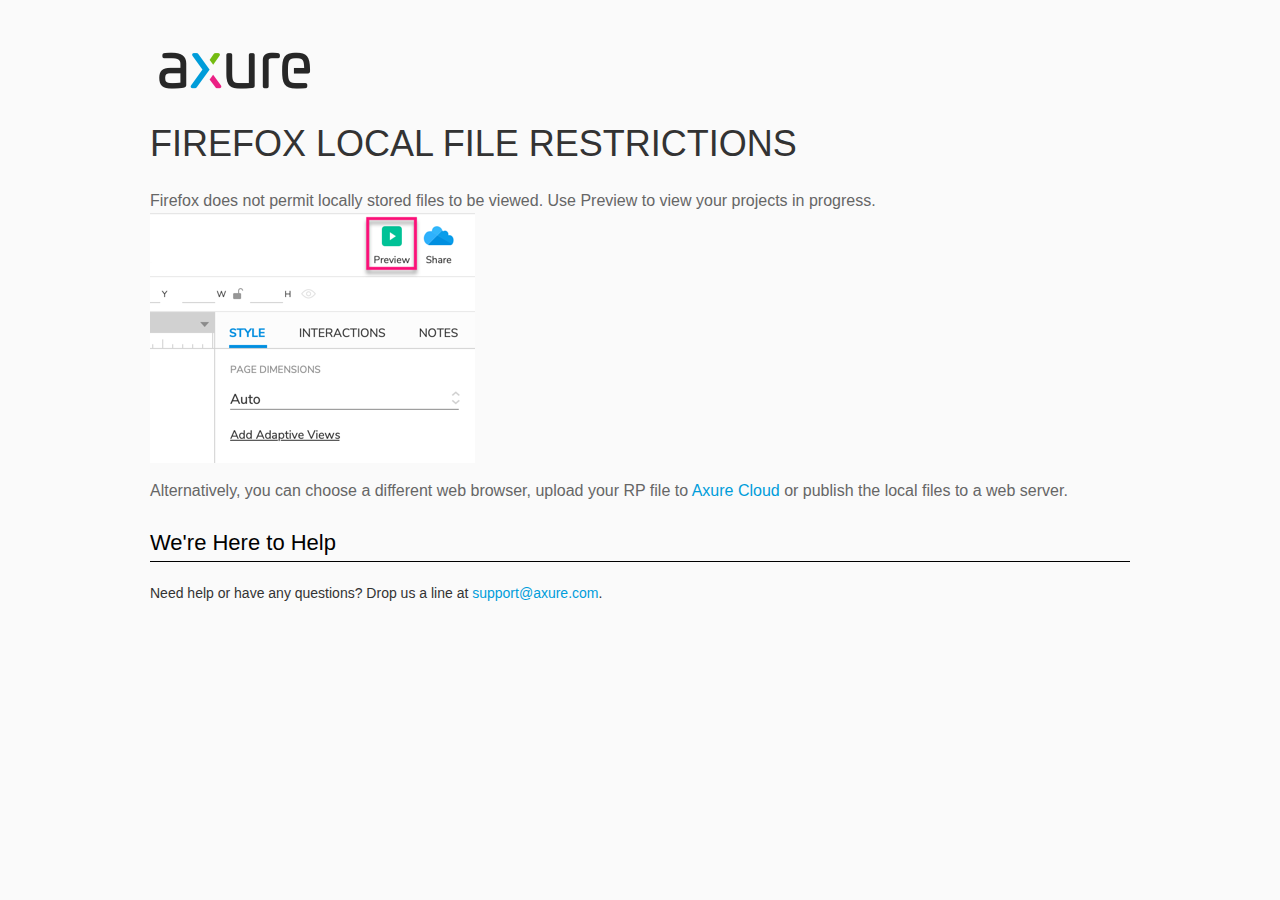
<file: 1lab/resources/chrome/firefox.html>
<html>
<head>
    <title>Axure RP - Firefox Local File Restrictions</title>
    <style type="text/css">
        *
        {
            font-family: Helvetica, Arial, sans-serif;
        }
        body
        {
            text-align: center;
            background-color: #fafafa;
        }
        p
        {
            font-size: 14px;
            line-height: 18px;
            color: #333333;
        }
        div.container
        {
            width: 980px;
            margin-left: auto;
            margin-right: auto;
            text-align: left;
        }
        a
        {
            text-decoration: none;
            color: #009dda;
        }
        .button
        {
            background: #A502B3;
            font: normal 16px Arial, sans-serif;
            color: #FFFFFF;
            padding: 10px 30px 10px 30px;
            border: 2px solid #A502B3;
            display: inline-block;
            margin-top: 10px;
            text-transform: uppercase;
            font-size: 14px;
	    border-radius: 4px;
        }
        a:hover.button
        {
            border: 2px solid #A502B3;
	    color: #A502B3;
	    background-color: #FFFFFF;
        }
        div.left
        {
            width: 400px;
            float: left;
            margin-right: 80px;
        }
        div.right
        {
            width: 400px;
            float: left;
        }
        div.buttonContainer
        {
            text-align: center;
        }
        h1
        {
            font-size: 36px;
            color: #333333;
            line-height: 50px;
            margin-bottom: 20px;
            font-weight: normal;
        }
        h2
        {
            font-size: 24px;
            font-weight: normal;
            color: #08639C;
            text-align: center;
        }
        h3
        {
            font-size: 16px;
            line-height: 24px;
            color: #333333;
            font-weight: normal;
        }
        .heading
        {
            border-bottom: 1px solid black;
	    height: 36px;
            line-height: 36px;
            font-size: 22px;
            color: #000000;
        }
        span.faq
        {
            font-size: 16px;
            font-weight: normal;
	    text-transform: uppercase;
            color: #333333;
            display: block;
        }
    </style>
</head>
<body>
    <div class="container">
        <br />
        <br />
        <img src="axure_logo.png" alt="axure" />
        <br />
        <h1>
            FIREFOX LOCAL FILE RESTRICTIONS</h1>
        <p style="font-size: 16px; line-height: 24px; color: #666666; margin-top: 10px;">
            Firefox does not permit locally stored files to be viewed. Use Preview to view your projects in progress.
<img src="preview-rp.png" alt="preview"/>
          </p>
            <p style="font-size: 16px; line-height: 24px; color: #666666; margin-top: 10px;">
          Alternatively,  you can choose a different web browser, upload your RP file to <a href="https://app.axure.cloud">Axure Cloud</a> or publish the local files to a web server.</p>
        <h3 class="heading">
            We're Here to Help</h3>
        <p>
            Need help or have any questions? Drop us a line at <a href="mailto:support@axure.com">
                support@axure.com</a>.
        </p>
        <div style="clear: both; height: 20px;">
        </div>
    </div>
</body>
</html>
</file>
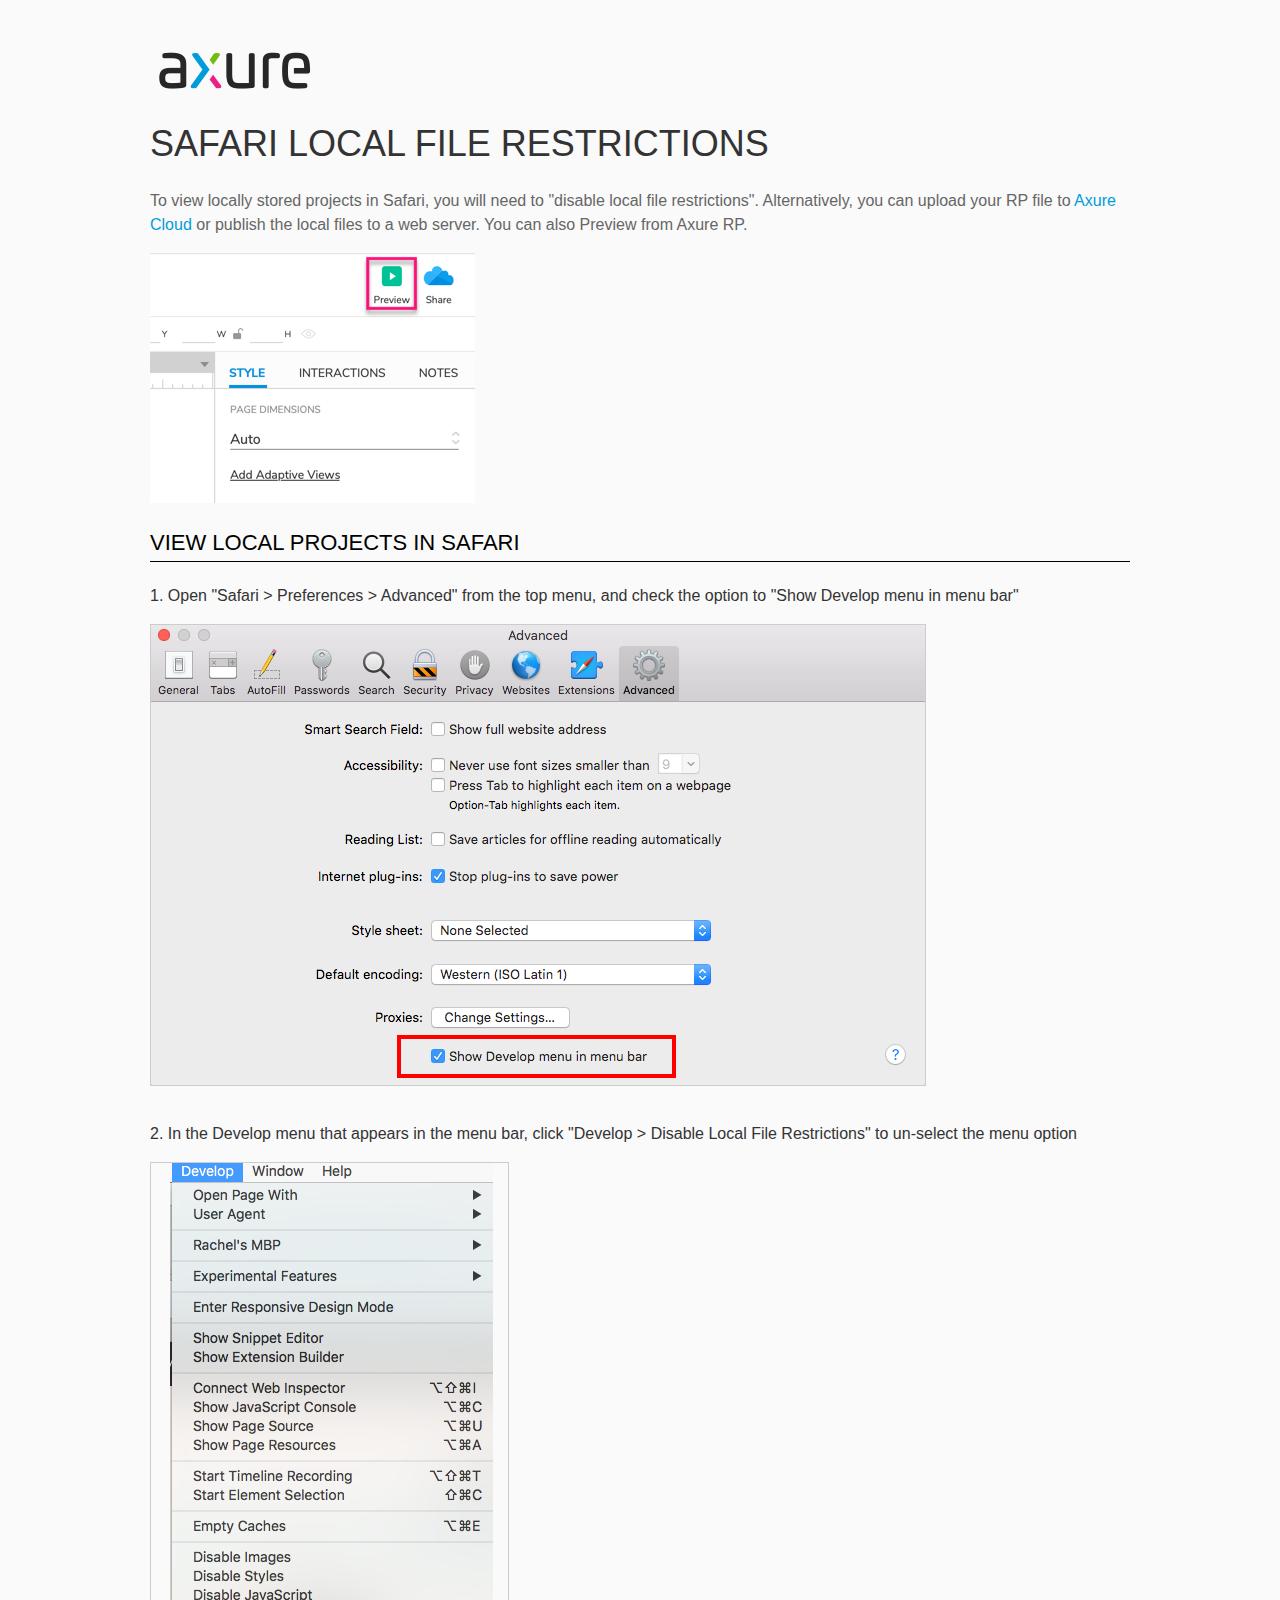
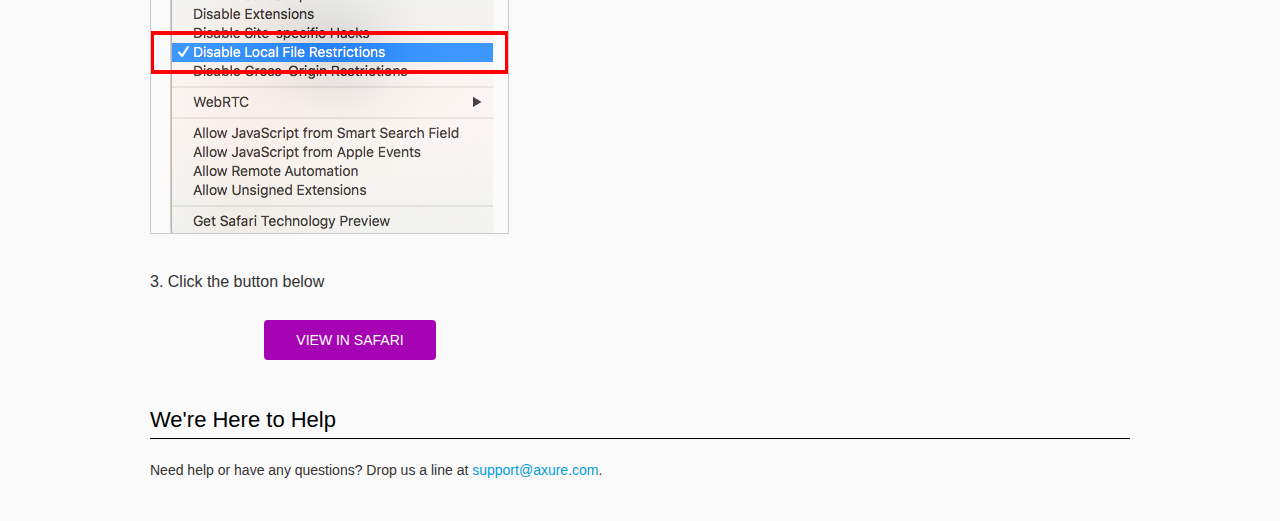
<file: 1lab/resources/chrome/safari.html>
<html>
<head>
    <title>Axure RP - Safari Local File Restrictions</title>
    <style type="text/css">
        *
        {
            font-family: Helvetica, Arial, sans-serif;
        }
        body
        {
            text-align: center;
            background-color: #fafafa;
        }
        p
        {
            font-size: 14px;
            line-height: 18px;
            color: #333333;
        }
        div.container
        {
            width: 980px;
            margin-left: auto;
            margin-right: auto;
            text-align: left;
        }
        a
        {
            text-decoration: none;
            color: #009dda;
        }
        .button
        {
            background: #A502B3;
            font: normal 16px Arial, sans-serif;
            color: #FFFFFF;
            padding: 10px 30px 10px 30px;
            border: 2px solid #A502B3;
            display: inline-block;
            margin-top: 10px;
            text-transform: uppercase;
            font-size: 14px;
	    border-radius: 4px;
        }
        a:hover.button
        {
            border: 2px solid #A502B3;
	    color: #A502B3;
	    background-color: #FFFFFF;
        }
        div.left
        {
            width: 400px;
            float: left;
            margin-right: 80px;
        }
        div.right
        {
            width: 400px;
            float: left;
        }
        div.buttonContainer
        {
            text-align: center;
        }
        h1
        {
            font-size: 36px;
            color: #333333;
            line-height: 50px;
            margin-bottom: 20px;
            font-weight: normal;
        }
        h2
        {
            font-size: 24px;
            font-weight: normal;
            color: #08639C;
            text-align: center;
        }
        h3
        {
            font-size: 16px;
            line-height: 24px;
            color: #333333;
            font-weight: normal;
        }
        .heading
        {
            border-bottom: 1px solid black;
	    height: 36px;
            line-height: 36px;
            font-size: 22px;
            color: #000000;
        }
        span.faq
        {
            font-size: 16px;
            font-weight: normal;
	    text-transform: uppercase;
            color: #333333;
            display: block;
        }
    </style>
</head>
<body>
    <div class="container">
        <br />
        <br />
        <img src="axure_logo.png" alt="axure" />
        <br />
        <h1>
            SAFARI LOCAL FILE RESTRICTIONS</h1>
        <p style="font-size: 16px; line-height: 24px; color: #666666; margin-top: 10px;">
            To view locally stored projects in Safari, you will need to "disable local file restrictions". Alternatively,
            you can upload your RP file to <a href="https://www.axure.cloud">Axure Cloud</a> or publish the local files to a web server. You can also Preview from Axure RP.</p>
            <img src="preview-rp.png" alt="preview"/>
        <h3 class="heading">
            VIEW LOCAL PROJECTS IN SAFARI</h3>
        <div class="">
            <h3>
                1. Open "Safari > Preferences > Advanced" from the top menu, and check the option to "Show Develop menu in menu bar"</h3>
            <img src="safari_advanced.png" alt="advanced" />
        </div>
        <div style="clear: both; height: 20px;">
            &nbsp;
        </div>
        <div class="">
            <h3>
                2. In the Develop menu that appears in the menu bar, click "Develop > Disable Local File Restrictions" to un-select the menu option</h3>
            <img src="safari_restrictions.png" alt="extensions" />
        </div>
        <div style="clear: both; height: 20px;">
            &nbsp;</div>
        <div class="left">
            <h3>
                3. Click the button below
            </h3>
            <div class="buttonContainer">
                <a class="button" href="../../start.html">View in Safari</a>
            </div>
        </div>
        <div style="clear: both; height: 20px;">
        </div>
        <h3 class="heading">
            We're Here to Help</h3>
        <p>
            Need help or have any questions? Drop us a line at <a href="mailto:support@axure.com">
                support@axure.com</a>.
        </p>
        <div style="clear: both; height: 20px;">
        </div>
    </div>
</body>
</html>
</file>
<file: 1lab/resources/css/axure_rp_page.css>
﻿/* so the window resize fires within a frame in IE7 */
html, body {
    height: 100%;
}

#zoomOverlay {
    position: fixed;
    top: 0;
    left: 0;
    width: 100%;
    height: 100%;
}

#dragOverlay {
    position: fixed;
    top: 0;
    left: 0;
    width: 100%;
    height: 100%;
    cursor: grab;
}

#dragOverlay.dragging__start {
    cursor: grabbing;
}

html.hideScroll::-webkit-scrollbar {
    display: none;
}

html.hideScroll {
    -ms-overflow-style: none;
    scrollbar-width: none;
}

.mobileFrameCursor div * {
    cursor: inherit !important;
}

a {
    color: inherit;
}

p {
    margin: 0px;
    text-rendering: optimizeLegibility;
    font-feature-settings: "kern" 1;
    -webkit-font-feature-settings: "kern";
    -moz-font-feature-settings: "kern";
    -moz-font-feature-settings: "kern=1";
    font-kerning: normal;
}

ul {
    margin:0px;
}

iframe {
    background: #FFFFFF;
}

/* to match IE with C, FF */
input {
    padding: 1px 0px 1px 0px;
    box-sizing: border-box;
    -moz-box-sizing: border-box;
}

input[type=text]::-ms-clear {
    width: 0;
    height: 0;
    display: none;
}

textarea {
    margin: 0px;
    box-sizing: border-box;
    -moz-box-sizing: border-box;
}

select option {
    color: initial;
}

.focused:focus, .selectedFocused:focus {
    outline: none;
}

div.intcases {
    font-family: arial; 
    font-size: 12px;
    text-align:left; 
    border:1px solid #AAA; 
    background:#FFF none repeat scroll 0% 0%; 
    z-index:9999; 
    visibility:hidden; 
    position:absolute;
    padding: 0px;
    border-radius: 3px;
    white-space: nowrap;
}

div.intcaselink {
    cursor: pointer;
    padding: 3px 8px 3px 8px;
    margin: 5px;
    background:#EEE none repeat scroll 0% 0%; 
    border:1px solid #AAA;
    border-radius: 3px;
}

div.refpageimage {
    position: absolute;
    left: 0px;
    top: 0px;
    font-size: 0px;
    width: 16px;
    height: 16px;
    cursor: pointer;
    background-image: url(images/newwindow.gif);
    background-repeat: no-repeat;
}

div.annnoteimage {
    position: absolute;
    left: 0px;
    top: 0px;
    font-size: 0px;
    /*width: 16px;
    height: 12px;*/
    cursor: help;
    /*background-image: url(images/note.gif);*/
    /*background-repeat: no-repeat;*/
    width: 13px;
    height: 12px;
    padding-top: 1px;
    text-align: center;
    background-color: #138CDD;
    -moz-box-shadow: 1px 1px 3px #aaa;
    -webkit-box-shadow: 1px 1px 3px #aaa;
    box-shadow: 1px 1px 3px #aaa;
}

div.annnoteline {
    display: inline-block;
    width: 9px;
    height: 1px;
    border-bottom: 1px solid white;
    margin-top: 1px;
}

div.annnotelabel {
    /*position: absolute;
    left: 0px;
    top: 0px;*/
    font-family: Helvetica,Arial;
    white-space: nowrap;
    
    padding-top: 1px;
    background-color: #fff849;
    font-size: 10px;
    font-weight: bold;
    line-height: 14px;
    margin-right: 3px;
    padding: 0px 4px;
    color: #000;

    -moz-box-shadow: 1px 1px 3px #aaa;
    -webkit-box-shadow: 1px 1px 3px #aaa;
    box-shadow: 1px 1px 3px #aaa;
}

div.annnote {
    display: flex;
    position: absolute;
    cursor: help;
    line-height: 14px;
}

.annotation {
    font-size: 12px;
    padding-left: 2px;
    margin-bottom: 5px;
}

.annotationName {
    /*font-size: 13px;
    font-weight: bold;
    margin-bottom: 3px;
    white-space: nowrap;*/

    font-family: 'Trebuchet MS';
    font-size: 14px;
    font-weight: bold;
    margin-bottom: 5px;
    white-space: nowrap;
}

.annotationValue {
    font-family: Arial, Helvetica, Sans-Serif;
    font-size: 12px;
    color: #4a4a4a;
    line-height: 21px;
    margin-bottom: 20px;
}

.noteLink {
    text-decoration: inherit;
    color: inherit;
}

.noteLink:hover {
    background-color: white;
}

/* this is a fix for the issue where dialogs jump around and takes the text-align from the body */
.dialogFix {
    position:absolute;
    text-align:left;
    border: 1px solid #8f949a;
}


@keyframes pulsate {
  from {
    box-shadow: 0 0 10px #15d6ba;
  }
  to {
    box-shadow: 0 0 20px #15d6ba;
  }
}

@-webkit-keyframes pulsate {
  from {
    -webkit-box-shadow: 0 0 10px #15d6ba;
    box-shadow: 0 0 10px #15d6ba;
  }
  to {
    -webkit-box-shadow: 0 0 20px #15d6ba;
    box-shadow: 0 0 20px #15d6ba;
  }
}
 
@-moz-keyframes pulsate {
  from {
    -moz-box-shadow: 0 0 10px #15d6ba;
    box-shadow: 0 0 10px #15d6ba;
  }
  to {
    -moz-box-shadow: 0 0 20px #15d6ba;
    box-shadow: 0 0 20px #15d6ba;
  }
}

.legacyPulsateBorder {
    /*border: 5px solid #15d6ba;
    margin: -5px;*/
    -moz-box-shadow: 0 0 10px 3px #75BB43;
    box-shadow: 0 0 10px 3px #75BB43;
}

.pulsateBorder {
  animation-name: pulsate;
  animation-timing-function: ease-in-out;
  animation-duration: 0.9s;
  animation-iteration-count: infinite;
  animation-direction: alternate;
  
  -webkit-animation-name: pulsate;
  -webkit-animation-timing-function: ease-in-out;
  -webkit-animation-duration: 0.9s;
  -webkit-animation-iteration-count: infinite;
  -webkit-animation-direction: alternate;

  -moz-animation-name: pulsate;
  -moz-animation-timing-function: ease-in-out;
  -moz-animation-duration: 0.9s;
  -moz-animation-iteration-count: infinite;
  -moz-animation-direction: alternate;
}

.ax_default_hidden, .ax_default_unplaced{
    display: none;
    visibility: hidden;
}

.widgetNoteSelected {
    -moz-box-shadow: 0 0 10px 3px #1482C5;
    box-shadow: 0 0 10px 3px #1482C5;
    /*-moz-box-shadow: 0 0 20px #3915d6;
    box-shadow: 0 0 20px #3915d6;*/
    /*border: 3px solid #3915d6;*/
    /*margin: -3px;*/
}


.singleImg {
    display: none;
    visibility: hidden;
}

#ios-safari {
    overflow: auto;
    -webkit-overflow-scrolling: touch;
}

#ios-safari-html {
    display: block;
    overflow: auto;
    -webkit-overflow-scrolling: touch;
    position: absolute;
    top: 0;
    left: 0;
    right: 0;
    bottom: 0;
}

#ios-safari-fixed {
    position: absolute;
    pointer-events: none;
    width: initial;
}

#ios-safari-fixed div {
    pointer-events: auto;
}
</file>
<file: 1lab/data/styles.css>
﻿.ax_default {
  font-family:"Arial Обычный", "Arial", sans-serif;
  font-weight:400;
  font-style:normal;
  font-size:13px;
  letter-spacing:normal;
  color:#333333;
  vertical-align:none;
  text-align:center;
  line-height:normal;
  text-transform:none;
}
.box_1 {
}
.box_2 {
}
.box_3 {
}
.image {
}
.placeholder {
}
.button {
}
.primary_button {
  color:#FFFFFF;
}
.heading_1 {
  font-family:"Arial Обычный", "Arial", sans-serif;
  font-weight:bold;
  font-style:normal;
  font-size:32px;
  text-align:left;
}
.heading_2 {
  font-family:"Arial Обычный", "Arial", sans-serif;
  font-weight:bold;
  font-style:normal;
  font-size:24px;
  text-align:left;
}
.heading_3 {
  font-family:"Arial Обычный", "Arial", sans-serif;
  font-weight:bold;
  font-style:normal;
  font-size:18px;
  text-align:left;
}
.heading_4 {
  font-family:"Arial Обычный", "Arial", sans-serif;
  font-weight:bold;
  font-style:normal;
  font-size:14px;
  text-align:left;
}
.heading_5 {
  font-family:"Arial Обычный", "Arial", sans-serif;
  font-weight:bold;
  font-style:normal;
  text-align:left;
}
.heading_6 {
  font-family:"Arial Обычный", "Arial", sans-serif;
  font-weight:bold;
  font-style:normal;
  font-size:10px;
  text-align:left;
}
.paragraph {
  text-align:left;
}
.form_hint {
  color:#999999;
}
.form_disabled {
}
.flow_shape {
}
textarea, select, input, button { outline: none; }
</file>
<file: 1lab/files/aboutme/styles.css>
﻿body {
  margin:0px;
  background-image:none;
  position:relative;
  left:-0px;
  width:1820px;
  margin-left:auto;
  margin-right:auto;
  text-align:left;
}
.form_sketch {
  border-color:transparent;
  background-color:transparent;
}
#base {
  position:absolute;
  z-index:0;
}
#u30_div {
  border-width:0px;
  position:absolute;
  left:0px;
  top:0px;
  width:140px;
  height:40px;
  background:inherit;
  background-color:rgba(30, 152, 215, 1);
  border:none;
  border-radius:5px;
  -moz-box-shadow:none;
  -webkit-box-shadow:none;
  box-shadow:none;
}
#u30 {
  border-width:0px;
  position:absolute;
  left:345px;
  top:48px;
  width:140px;
  height:40px;
  display:flex;
}
#u30 .text {
  position:absolute;
  align-self:center;
  padding:2px 2px 2px 2px;
  box-sizing:border-box;
  width:100%;
}
#u30_text {
  border-width:0px;
  word-wrap:break-word;
  text-transform:none;
}
#u31_div {
  border-width:0px;
  position:absolute;
  left:0px;
  top:0px;
  width:140px;
  height:40px;
  background:inherit;
  background-color:rgba(30, 152, 215, 1);
  border:none;
  border-radius:5px;
  -moz-box-shadow:none;
  -webkit-box-shadow:none;
  box-shadow:none;
}
#u31 {
  border-width:0px;
  position:absolute;
  left:585px;
  top:48px;
  width:140px;
  height:40px;
  display:flex;
}
#u31 .text {
  position:absolute;
  align-self:center;
  padding:2px 2px 2px 2px;
  box-sizing:border-box;
  width:100%;
}
#u31_text {
  border-width:0px;
  word-wrap:break-word;
  text-transform:none;
}
#u32_div {
  border-width:0px;
  position:absolute;
  left:0px;
  top:0px;
  width:140px;
  height:40px;
  background:inherit;
  background-color:rgba(30, 152, 215, 1);
  border:none;
  border-radius:5px;
  -moz-box-shadow:none;
  -webkit-box-shadow:none;
  box-shadow:none;
}
#u32 {
  border-width:0px;
  position:absolute;
  left:825px;
  top:48px;
  width:140px;
  height:40px;
  display:flex;
}
#u32 .text {
  position:absolute;
  align-self:center;
  padding:2px 2px 2px 2px;
  box-sizing:border-box;
  width:100%;
}
#u32_text {
  border-width:0px;
  word-wrap:break-word;
  text-transform:none;
}
#u33_div {
  border-width:0px;
  position:absolute;
  left:0px;
  top:0px;
  width:140px;
  height:40px;
  background:inherit;
  background-color:rgba(30, 152, 215, 1);
  border:none;
  border-radius:5px;
  -moz-box-shadow:none;
  -webkit-box-shadow:none;
  box-shadow:none;
}
#u33 {
  border-width:0px;
  position:absolute;
  left:1065px;
  top:48px;
  width:140px;
  height:40px;
  display:flex;
}
#u33 .text {
  position:absolute;
  align-self:center;
  padding:2px 2px 2px 2px;
  box-sizing:border-box;
  width:100%;
}
#u33_text {
  border-width:0px;
  word-wrap:break-word;
  text-transform:none;
}
#u34_div {
  border-width:0px;
  position:absolute;
  left:0px;
  top:0px;
  width:140px;
  height:40px;
  background:inherit;
  background-color:rgba(30, 152, 215, 1);
  border:none;
  border-radius:5px;
  -moz-box-shadow:none;
  -webkit-box-shadow:none;
  box-shadow:none;
}
#u34 {
  border-width:0px;
  position:absolute;
  left:105px;
  top:48px;
  width:140px;
  height:40px;
  display:flex;
}
#u34 .text {
  position:absolute;
  align-self:center;
  padding:2px 2px 2px 2px;
  box-sizing:border-box;
  width:100%;
}
#u34_text {
  border-width:0px;
  word-wrap:break-word;
  text-transform:none;
}
#u35_div {
  border-width:0px;
  position:absolute;
  left:0px;
  top:0px;
  width:140px;
  height:40px;
  background:inherit;
  background-color:rgba(30, 152, 215, 1);
  border:none;
  border-radius:5px;
  -moz-box-shadow:none;
  -webkit-box-shadow:none;
  box-shadow:none;
}
#u35 {
  border-width:0px;
  position:absolute;
  left:345px;
  top:48px;
  width:140px;
  height:40px;
  display:flex;
}
#u35 .text {
  position:absolute;
  align-self:center;
  padding:2px 2px 2px 2px;
  box-sizing:border-box;
  width:100%;
}
#u35_text {
  border-width:0px;
  word-wrap:break-word;
  text-transform:none;
}
#u36_div {
  border-width:0px;
  position:absolute;
  left:0px;
  top:0px;
  width:140px;
  height:40px;
  background:inherit;
  background-color:rgba(30, 152, 215, 1);
  border:none;
  border-radius:5px;
  -moz-box-shadow:none;
  -webkit-box-shadow:none;
  box-shadow:none;
}
#u36 {
  border-width:0px;
  position:absolute;
  left:585px;
  top:48px;
  width:140px;
  height:40px;
  display:flex;
}
#u36 .text {
  position:absolute;
  align-self:center;
  padding:2px 2px 2px 2px;
  box-sizing:border-box;
  width:100%;
}
#u36_text {
  border-width:0px;
  word-wrap:break-word;
  text-transform:none;
}
#u37_div {
  border-width:0px;
  position:absolute;
  left:0px;
  top:0px;
  width:140px;
  height:40px;
  background:inherit;
  background-color:rgba(30, 152, 215, 1);
  border:none;
  border-radius:5px;
  -moz-box-shadow:none;
  -webkit-box-shadow:none;
  box-shadow:none;
}
#u37 {
  border-width:0px;
  position:absolute;
  left:825px;
  top:48px;
  width:140px;
  height:40px;
  display:flex;
}
#u37 .text {
  position:absolute;
  align-self:center;
  padding:2px 2px 2px 2px;
  box-sizing:border-box;
  width:100%;
}
#u37_text {
  border-width:0px;
  word-wrap:break-word;
  text-transform:none;
}
#u38_div {
  border-width:0px;
  position:absolute;
  left:0px;
  top:0px;
  width:140px;
  height:40px;
  background:inherit;
  background-color:rgba(30, 152, 215, 1);
  border:none;
  border-radius:5px;
  -moz-box-shadow:none;
  -webkit-box-shadow:none;
  box-shadow:none;
}
#u38 {
  border-width:0px;
  position:absolute;
  left:1065px;
  top:48px;
  width:140px;
  height:40px;
  display:flex;
}
#u38 .text {
  position:absolute;
  align-self:center;
  padding:2px 2px 2px 2px;
  box-sizing:border-box;
  width:100%;
}
#u38_text {
  border-width:0px;
  word-wrap:break-word;
  text-transform:none;
}
#u39_div {
  border-width:0px;
  position:absolute;
  left:0px;
  top:0px;
  width:140px;
  height:40px;
  background:inherit;
  background-color:rgba(30, 152, 215, 1);
  border:none;
  border-radius:5px;
  -moz-box-shadow:none;
  -webkit-box-shadow:none;
  box-shadow:none;
}
#u39 {
  border-width:0px;
  position:absolute;
  left:105px;
  top:48px;
  width:140px;
  height:40px;
  display:flex;
}
#u39 .text {
  position:absolute;
  align-self:center;
  padding:2px 2px 2px 2px;
  box-sizing:border-box;
  width:100%;
}
#u39_text {
  border-width:0px;
  word-wrap:break-word;
  text-transform:none;
}
#u40_div {
  border-width:0px;
  position:absolute;
  left:0px;
  top:0px;
  width:516px;
  height:371px;
  background:inherit;
  background-color:rgba(255, 255, 255, 1);
  box-sizing:border-box;
  border-width:1px;
  border-style:solid;
  border-color:rgba(121, 121, 121, 1);
  border-radius:0px;
  -moz-box-shadow:none;
  -webkit-box-shadow:none;
  box-shadow:none;
}
#u40 {
  border-width:0px;
  position:absolute;
  left:345px;
  top:370px;
  width:516px;
  height:371px;
  display:flex;
}
#u40 .text {
  position:absolute;
  align-self:center;
  padding:2px 2px 2px 2px;
  box-sizing:border-box;
  width:100%;
}
#u40_text {
  border-width:0px;
  word-wrap:break-word;
  text-transform:none;
  visibility:hidden;
}
#u41_img {
  border-width:0px;
  position:absolute;
  left:0px;
  top:0px;
  width:516px;
  height:371px;
}
#u41 {
  border-width:0px;
  position:absolute;
  left:345px;
  top:370px;
  width:516px;
  height:371px;
  display:flex;
}
#u41 .text {
  position:absolute;
  align-self:center;
  padding:2px 2px 2px 2px;
  box-sizing:border-box;
  width:100%;
}
#u41_text {
  border-width:0px;
  word-wrap:break-word;
  text-transform:none;
  visibility:hidden;
}
#u42_div {
  border-width:0px;
  position:absolute;
  left:0px;
  top:0px;
  width:353px;
  height:57px;
  background:inherit;
  background-color:rgba(255, 255, 255, 1);
  box-sizing:border-box;
  border-width:1px;
  border-style:solid;
  border-color:rgba(121, 121, 121, 1);
  border-radius:0px;
  -moz-box-shadow:none;
  -webkit-box-shadow:none;
  box-shadow:none;
  font-size:18px;
}
#u42 {
  border-width:0px;
  position:absolute;
  left:345px;
  top:200px;
  width:353px;
  height:57px;
  display:flex;
  font-size:18px;
}
#u42 .text {
  position:absolute;
  align-self:center;
  padding:2px 2px 2px 2px;
  box-sizing:border-box;
  width:100%;
}
#u42_text {
  border-width:0px;
  word-wrap:break-word;
  text-transform:none;
}
#u43_div {
  border-width:0px;
  position:absolute;
  left:0px;
  top:0px;
  width:1820px;
  height:1080px;
  background:inherit;
  background-color:rgba(242, 242, 242, 1);
  border:none;
  border-radius:0px;
  -moz-box-shadow:none;
  -webkit-box-shadow:none;
  box-shadow:none;
}
#u43 {
  border-width:0px;
  position:absolute;
  left:0px;
  top:118px;
  width:1820px;
  height:1080px;
  display:flex;
}
#u43 .text {
  position:absolute;
  align-self:center;
  padding:2px 2px 2px 2px;
  box-sizing:border-box;
  width:100%;
}
#u43_text {
  border-width:0px;
  word-wrap:break-word;
  text-transform:none;
  visibility:hidden;
}
#u44_div {
  border-width:0px;
  position:absolute;
  left:0px;
  top:0px;
  width:1720px;
  height:1080px;
  background:inherit;
  background-color:rgba(215, 215, 215, 1);
  border:none;
  border-radius:0px;
  -moz-box-shadow:none;
  -webkit-box-shadow:none;
  box-shadow:none;
}
#u44 {
  border-width:0px;
  position:absolute;
  left:0px;
  top:208px;
  width:1720px;
  height:1080px;
  display:flex;
}
#u44 .text {
  position:absolute;
  align-self:center;
  padding:2px 2px 2px 2px;
  box-sizing:border-box;
  width:100%;
}
#u44_text {
  border-width:0px;
  word-wrap:break-word;
  text-transform:none;
  visibility:hidden;
}
#u45_img {
  border-width:0px;
  position:absolute;
  left:0px;
  top:0px;
  width:293px;
  height:55px;
}
#u45 {
  border-width:0px;
  position:absolute;
  left:115px;
  top:118px;
  width:293px;
  height:55px;
  display:flex;
  font-size:18px;
}
#u45 .text {
  position:absolute;
  align-self:center;
  padding:2px 2px 2px 2px;
  box-sizing:border-box;
  width:100%;
}
#u45_text {
  border-width:0px;
  word-wrap:break-word;
  text-transform:none;
}
#u46_img {
  border-width:0px;
  position:absolute;
  left:0px;
  top:0px;
  width:318px;
  height:205px;
}
#u46 {
  border-width:0px;
  position:absolute;
  left:133px;
  top:251px;
  width:318px;
  height:205px;
  display:flex;
}
#u46 .text {
  position:absolute;
  align-self:center;
  padding:2px 2px 2px 2px;
  box-sizing:border-box;
  width:100%;
}
#u46_text {
  border-width:0px;
  word-wrap:break-word;
  text-transform:none;
  visibility:hidden;
}
#u47_img {
  border-width:0px;
  position:absolute;
  left:0px;
  top:0px;
  width:318px;
  height:205px;
}
#u47 {
  border-width:0px;
  position:absolute;
  left:491px;
  top:251px;
  width:318px;
  height:205px;
  display:flex;
}
#u47 .text {
  position:absolute;
  align-self:center;
  padding:2px 2px 2px 2px;
  box-sizing:border-box;
  width:100%;
}
#u47_text {
  border-width:0px;
  word-wrap:break-word;
  text-transform:none;
  visibility:hidden;
}
#u48_img {
  border-width:0px;
  position:absolute;
  left:0px;
  top:0px;
  width:318px;
  height:205px;
}
#u48 {
  border-width:0px;
  position:absolute;
  left:848px;
  top:251px;
  width:318px;
  height:205px;
  display:flex;
}
#u48 .text {
  position:absolute;
  align-self:center;
  padding:2px 2px 2px 2px;
  box-sizing:border-box;
  width:100%;
}
#u48_text {
  border-width:0px;
  word-wrap:break-word;
  text-transform:none;
  visibility:hidden;
}
#u49_img {
  border-width:0px;
  position:absolute;
  left:0px;
  top:0px;
  width:318px;
  height:205px;
}
#u49 {
  border-width:0px;
  position:absolute;
  left:133px;
  top:496px;
  width:318px;
  height:205px;
  display:flex;
}
#u49 .text {
  position:absolute;
  align-self:center;
  padding:2px 2px 2px 2px;
  box-sizing:border-box;
  width:100%;
}
#u49_text {
  border-width:0px;
  word-wrap:break-word;
  text-transform:none;
  visibility:hidden;
}
#u50_img {
  border-width:0px;
  position:absolute;
  left:0px;
  top:0px;
  width:318px;
  height:205px;
}
#u50 {
  border-width:0px;
  position:absolute;
  left:491px;
  top:496px;
  width:318px;
  height:205px;
  display:flex;
}
#u50 .text {
  position:absolute;
  align-self:center;
  padding:2px 2px 2px 2px;
  box-sizing:border-box;
  width:100%;
}
#u50_text {
  border-width:0px;
  word-wrap:break-word;
  text-transform:none;
  visibility:hidden;
}
#u51_img {
  border-width:0px;
  position:absolute;
  left:0px;
  top:0px;
  width:318px;
  height:205px;
}
#u51 {
  border-width:0px;
  position:absolute;
  left:848px;
  top:496px;
  width:318px;
  height:205px;
  display:flex;
}
#u51 .text {
  position:absolute;
  align-self:center;
  padding:2px 2px 2px 2px;
  box-sizing:border-box;
  width:100%;
}
#u51_text {
  border-width:0px;
  word-wrap:break-word;
  text-transform:none;
  visibility:hidden;
}
</file>
<file: 1lab/files/contacts/styles.css>
﻿body {
  margin:0px;
  background-image:none;
  position:relative;
  left:-0px;
  width:1820px;
  margin-left:auto;
  margin-right:auto;
  text-align:left;
}
.form_sketch {
  border-color:transparent;
  background-color:transparent;
}
#base {
  position:absolute;
  z-index:0;
}
#u74_div {
  border-width:0px;
  position:absolute;
  left:0px;
  top:0px;
  width:140px;
  height:40px;
  background:inherit;
  background-color:rgba(30, 152, 215, 1);
  border:none;
  border-radius:5px;
  -moz-box-shadow:none;
  -webkit-box-shadow:none;
  box-shadow:none;
}
#u74 {
  border-width:0px;
  position:absolute;
  left:345px;
  top:48px;
  width:140px;
  height:40px;
  display:flex;
}
#u74 .text {
  position:absolute;
  align-self:center;
  padding:2px 2px 2px 2px;
  box-sizing:border-box;
  width:100%;
}
#u74_text {
  border-width:0px;
  word-wrap:break-word;
  text-transform:none;
}
#u75_div {
  border-width:0px;
  position:absolute;
  left:0px;
  top:0px;
  width:140px;
  height:40px;
  background:inherit;
  background-color:rgba(30, 152, 215, 1);
  border:none;
  border-radius:5px;
  -moz-box-shadow:none;
  -webkit-box-shadow:none;
  box-shadow:none;
}
#u75 {
  border-width:0px;
  position:absolute;
  left:585px;
  top:48px;
  width:140px;
  height:40px;
  display:flex;
}
#u75 .text {
  position:absolute;
  align-self:center;
  padding:2px 2px 2px 2px;
  box-sizing:border-box;
  width:100%;
}
#u75_text {
  border-width:0px;
  word-wrap:break-word;
  text-transform:none;
}
#u76_div {
  border-width:0px;
  position:absolute;
  left:0px;
  top:0px;
  width:140px;
  height:40px;
  background:inherit;
  background-color:rgba(30, 152, 215, 1);
  border:none;
  border-radius:5px;
  -moz-box-shadow:none;
  -webkit-box-shadow:none;
  box-shadow:none;
}
#u76 {
  border-width:0px;
  position:absolute;
  left:825px;
  top:48px;
  width:140px;
  height:40px;
  display:flex;
}
#u76 .text {
  position:absolute;
  align-self:center;
  padding:2px 2px 2px 2px;
  box-sizing:border-box;
  width:100%;
}
#u76_text {
  border-width:0px;
  word-wrap:break-word;
  text-transform:none;
}
#u77_div {
  border-width:0px;
  position:absolute;
  left:0px;
  top:0px;
  width:140px;
  height:40px;
  background:inherit;
  background-color:rgba(30, 152, 215, 1);
  border:none;
  border-radius:5px;
  -moz-box-shadow:none;
  -webkit-box-shadow:none;
  box-shadow:none;
}
#u77 {
  border-width:0px;
  position:absolute;
  left:1065px;
  top:48px;
  width:140px;
  height:40px;
  display:flex;
}
#u77 .text {
  position:absolute;
  align-self:center;
  padding:2px 2px 2px 2px;
  box-sizing:border-box;
  width:100%;
}
#u77_text {
  border-width:0px;
  word-wrap:break-word;
  text-transform:none;
}
#u78_div {
  border-width:0px;
  position:absolute;
  left:0px;
  top:0px;
  width:140px;
  height:40px;
  background:inherit;
  background-color:rgba(30, 152, 215, 1);
  border:none;
  border-radius:5px;
  -moz-box-shadow:none;
  -webkit-box-shadow:none;
  box-shadow:none;
}
#u78 {
  border-width:0px;
  position:absolute;
  left:105px;
  top:48px;
  width:140px;
  height:40px;
  display:flex;
}
#u78 .text {
  position:absolute;
  align-self:center;
  padding:2px 2px 2px 2px;
  box-sizing:border-box;
  width:100%;
}
#u78_text {
  border-width:0px;
  word-wrap:break-word;
  text-transform:none;
}
#u79_div {
  border-width:0px;
  position:absolute;
  left:0px;
  top:0px;
  width:140px;
  height:40px;
  background:inherit;
  background-color:rgba(30, 152, 215, 1);
  border:none;
  border-radius:5px;
  -moz-box-shadow:none;
  -webkit-box-shadow:none;
  box-shadow:none;
}
#u79 {
  border-width:0px;
  position:absolute;
  left:345px;
  top:48px;
  width:140px;
  height:40px;
  display:flex;
}
#u79 .text {
  position:absolute;
  align-self:center;
  padding:2px 2px 2px 2px;
  box-sizing:border-box;
  width:100%;
}
#u79_text {
  border-width:0px;
  word-wrap:break-word;
  text-transform:none;
}
#u80_div {
  border-width:0px;
  position:absolute;
  left:0px;
  top:0px;
  width:140px;
  height:40px;
  background:inherit;
  background-color:rgba(30, 152, 215, 1);
  border:none;
  border-radius:5px;
  -moz-box-shadow:none;
  -webkit-box-shadow:none;
  box-shadow:none;
}
#u80 {
  border-width:0px;
  position:absolute;
  left:585px;
  top:48px;
  width:140px;
  height:40px;
  display:flex;
}
#u80 .text {
  position:absolute;
  align-self:center;
  padding:2px 2px 2px 2px;
  box-sizing:border-box;
  width:100%;
}
#u80_text {
  border-width:0px;
  word-wrap:break-word;
  text-transform:none;
}
#u81_div {
  border-width:0px;
  position:absolute;
  left:0px;
  top:0px;
  width:140px;
  height:40px;
  background:inherit;
  background-color:rgba(30, 152, 215, 1);
  border:none;
  border-radius:5px;
  -moz-box-shadow:none;
  -webkit-box-shadow:none;
  box-shadow:none;
}
#u81 {
  border-width:0px;
  position:absolute;
  left:825px;
  top:48px;
  width:140px;
  height:40px;
  display:flex;
}
#u81 .text {
  position:absolute;
  align-self:center;
  padding:2px 2px 2px 2px;
  box-sizing:border-box;
  width:100%;
}
#u81_text {
  border-width:0px;
  word-wrap:break-word;
  text-transform:none;
}
#u82_div {
  border-width:0px;
  position:absolute;
  left:0px;
  top:0px;
  width:140px;
  height:40px;
  background:inherit;
  background-color:rgba(30, 152, 215, 1);
  border:none;
  border-radius:5px;
  -moz-box-shadow:none;
  -webkit-box-shadow:none;
  box-shadow:none;
}
#u82 {
  border-width:0px;
  position:absolute;
  left:1065px;
  top:48px;
  width:140px;
  height:40px;
  display:flex;
}
#u82 .text {
  position:absolute;
  align-self:center;
  padding:2px 2px 2px 2px;
  box-sizing:border-box;
  width:100%;
}
#u82_text {
  border-width:0px;
  word-wrap:break-word;
  text-transform:none;
}
#u83_div {
  border-width:0px;
  position:absolute;
  left:0px;
  top:0px;
  width:140px;
  height:40px;
  background:inherit;
  background-color:rgba(30, 152, 215, 1);
  border:none;
  border-radius:5px;
  -moz-box-shadow:none;
  -webkit-box-shadow:none;
  box-shadow:none;
}
#u83 {
  border-width:0px;
  position:absolute;
  left:105px;
  top:48px;
  width:140px;
  height:40px;
  display:flex;
}
#u83 .text {
  position:absolute;
  align-self:center;
  padding:2px 2px 2px 2px;
  box-sizing:border-box;
  width:100%;
}
#u83_text {
  border-width:0px;
  word-wrap:break-word;
  text-transform:none;
}
#u84_div {
  border-width:0px;
  position:absolute;
  left:0px;
  top:0px;
  width:516px;
  height:371px;
  background:inherit;
  background-color:rgba(255, 255, 255, 1);
  box-sizing:border-box;
  border-width:1px;
  border-style:solid;
  border-color:rgba(121, 121, 121, 1);
  border-radius:0px;
  -moz-box-shadow:none;
  -webkit-box-shadow:none;
  box-shadow:none;
}
#u84 {
  border-width:0px;
  position:absolute;
  left:345px;
  top:370px;
  width:516px;
  height:371px;
  display:flex;
}
#u84 .text {
  position:absolute;
  align-self:center;
  padding:2px 2px 2px 2px;
  box-sizing:border-box;
  width:100%;
}
#u84_text {
  border-width:0px;
  word-wrap:break-word;
  text-transform:none;
  visibility:hidden;
}
#u85_img {
  border-width:0px;
  position:absolute;
  left:0px;
  top:0px;
  width:516px;
  height:371px;
}
#u85 {
  border-width:0px;
  position:absolute;
  left:345px;
  top:370px;
  width:516px;
  height:371px;
  display:flex;
}
#u85 .text {
  position:absolute;
  align-self:center;
  padding:2px 2px 2px 2px;
  box-sizing:border-box;
  width:100%;
}
#u85_text {
  border-width:0px;
  word-wrap:break-word;
  text-transform:none;
  visibility:hidden;
}
#u86_div {
  border-width:0px;
  position:absolute;
  left:0px;
  top:0px;
  width:353px;
  height:57px;
  background:inherit;
  background-color:rgba(255, 255, 255, 1);
  box-sizing:border-box;
  border-width:1px;
  border-style:solid;
  border-color:rgba(121, 121, 121, 1);
  border-radius:0px;
  -moz-box-shadow:none;
  -webkit-box-shadow:none;
  box-shadow:none;
  font-size:18px;
}
#u86 {
  border-width:0px;
  position:absolute;
  left:345px;
  top:200px;
  width:353px;
  height:57px;
  display:flex;
  font-size:18px;
}
#u86 .text {
  position:absolute;
  align-self:center;
  padding:2px 2px 2px 2px;
  box-sizing:border-box;
  width:100%;
}
#u86_text {
  border-width:0px;
  word-wrap:break-word;
  text-transform:none;
}
#u87_div {
  border-width:0px;
  position:absolute;
  left:0px;
  top:0px;
  width:1820px;
  height:1080px;
  background:inherit;
  background-color:rgba(242, 242, 242, 1);
  border:none;
  border-radius:0px;
  -moz-box-shadow:none;
  -webkit-box-shadow:none;
  box-shadow:none;
}
#u87 {
  border-width:0px;
  position:absolute;
  left:0px;
  top:104px;
  width:1820px;
  height:1080px;
  display:flex;
}
#u87 .text {
  position:absolute;
  align-self:center;
  padding:2px 2px 2px 2px;
  box-sizing:border-box;
  width:100%;
}
#u87_text {
  border-width:0px;
  word-wrap:break-word;
  text-transform:none;
  visibility:hidden;
}
#u88_div {
  border-width:0px;
  position:absolute;
  left:0px;
  top:0px;
  width:1720px;
  height:1080px;
  background:inherit;
  background-color:rgba(215, 215, 215, 1);
  border:none;
  border-radius:0px;
  -moz-box-shadow:none;
  -webkit-box-shadow:none;
  box-shadow:none;
}
#u88 {
  border-width:0px;
  position:absolute;
  left:0px;
  top:208px;
  width:1720px;
  height:1080px;
  display:flex;
}
#u88 .text {
  position:absolute;
  align-self:center;
  padding:2px 2px 2px 2px;
  box-sizing:border-box;
  width:100%;
}
#u88_text {
  border-width:0px;
  word-wrap:break-word;
  text-transform:none;
  visibility:hidden;
}
#u89_img {
  border-width:0px;
  position:absolute;
  left:0px;
  top:0px;
  width:293px;
  height:55px;
}
#u89 {
  border-width:0px;
  position:absolute;
  left:115px;
  top:118px;
  width:293px;
  height:55px;
  display:flex;
  font-size:18px;
}
#u89 .text {
  position:absolute;
  align-self:center;
  padding:2px 2px 2px 2px;
  box-sizing:border-box;
  width:100%;
}
#u89_text {
  border-width:0px;
  word-wrap:break-word;
  text-transform:none;
}
#u90_img {
  border-width:0px;
  position:absolute;
  left:0px;
  top:0px;
  width:509px;
  height:549px;
}
#u90 {
  border-width:0px;
  position:absolute;
  left:228px;
  top:322px;
  width:509px;
  height:549px;
  display:flex;
}
#u90 .text {
  position:absolute;
  align-self:center;
  padding:2px 2px 2px 2px;
  box-sizing:border-box;
  width:100%;
}
#u90_text {
  border-width:0px;
  word-wrap:break-word;
  text-transform:none;
  visibility:hidden;
}
#u91_div {
  border-width:0px;
  position:absolute;
  left:0px;
  top:0px;
  width:343px;
  height:287px;
  background:inherit;
  background-color:rgba(215, 215, 215, 1);
  border:none;
  border-radius:0px;
  -moz-box-shadow:none;
  -webkit-box-shadow:none;
  box-shadow:none;
}
#u91 {
  border-width:0px;
  position:absolute;
  left:934px;
  top:386px;
  width:343px;
  height:287px;
  display:flex;
}
#u91 .text {
  position:absolute;
  align-self:center;
  padding:2px 2px 2px 2px;
  box-sizing:border-box;
  width:100%;
}
#u91_text {
  border-width:0px;
  word-wrap:break-word;
  text-transform:none;
}
</file>
<file: 1lab/files/gallery/styles.css>
﻿body {
  margin:0px;
  background-image:none;
  position:relative;
  left:-0px;
  width:1820px;
  margin-left:auto;
  margin-right:auto;
  text-align:left;
}
.form_sketch {
  border-color:transparent;
  background-color:transparent;
}
#base {
  position:absolute;
  z-index:0;
}
#u52_div {
  border-width:0px;
  position:absolute;
  left:0px;
  top:0px;
  width:140px;
  height:40px;
  background:inherit;
  background-color:rgba(30, 152, 215, 1);
  border:none;
  border-radius:5px;
  -moz-box-shadow:none;
  -webkit-box-shadow:none;
  box-shadow:none;
  font-family:"Arial Полужирный", "Arial Обычный", "Arial", sans-serif;
  font-weight:700;
  font-style:normal;
}
#u52 {
  border-width:0px;
  position:absolute;
  left:345px;
  top:48px;
  width:140px;
  height:40px;
  display:flex;
  font-family:"Arial Полужирный", "Arial Обычный", "Arial", sans-serif;
  font-weight:700;
  font-style:normal;
}
#u52 .text {
  position:absolute;
  align-self:center;
  padding:2px 2px 2px 2px;
  box-sizing:border-box;
  width:100%;
}
#u52_text {
  border-width:0px;
  word-wrap:break-word;
  text-transform:none;
}
#u53_div {
  border-width:0px;
  position:absolute;
  left:0px;
  top:0px;
  width:140px;
  height:40px;
  background:inherit;
  background-color:rgba(30, 152, 215, 1);
  border:none;
  border-radius:5px;
  -moz-box-shadow:none;
  -webkit-box-shadow:none;
  box-shadow:none;
  font-family:"Arial Полужирный", "Arial Обычный", "Arial", sans-serif;
  font-weight:700;
  font-style:normal;
}
#u53 {
  border-width:0px;
  position:absolute;
  left:585px;
  top:48px;
  width:140px;
  height:40px;
  display:flex;
  font-family:"Arial Полужирный", "Arial Обычный", "Arial", sans-serif;
  font-weight:700;
  font-style:normal;
}
#u53 .text {
  position:absolute;
  align-self:center;
  padding:2px 2px 2px 2px;
  box-sizing:border-box;
  width:100%;
}
#u53_text {
  border-width:0px;
  word-wrap:break-word;
  text-transform:none;
}
#u54_div {
  border-width:0px;
  position:absolute;
  left:0px;
  top:0px;
  width:140px;
  height:40px;
  background:inherit;
  background-color:rgba(30, 152, 215, 1);
  border:none;
  border-radius:5px;
  -moz-box-shadow:none;
  -webkit-box-shadow:none;
  box-shadow:none;
  font-family:"Arial Полужирный", "Arial Обычный", "Arial", sans-serif;
  font-weight:700;
  font-style:normal;
}
#u54 {
  border-width:0px;
  position:absolute;
  left:825px;
  top:48px;
  width:140px;
  height:40px;
  display:flex;
  font-family:"Arial Полужирный", "Arial Обычный", "Arial", sans-serif;
  font-weight:700;
  font-style:normal;
}
#u54 .text {
  position:absolute;
  align-self:center;
  padding:2px 2px 2px 2px;
  box-sizing:border-box;
  width:100%;
}
#u54_text {
  border-width:0px;
  word-wrap:break-word;
  text-transform:none;
}
#u55_div {
  border-width:0px;
  position:absolute;
  left:0px;
  top:0px;
  width:140px;
  height:40px;
  background:inherit;
  background-color:rgba(30, 152, 215, 1);
  border:none;
  border-radius:5px;
  -moz-box-shadow:none;
  -webkit-box-shadow:none;
  box-shadow:none;
  font-family:"Arial Полужирный", "Arial Обычный", "Arial", sans-serif;
  font-weight:700;
  font-style:normal;
}
#u55 {
  border-width:0px;
  position:absolute;
  left:1065px;
  top:48px;
  width:140px;
  height:40px;
  display:flex;
  font-family:"Arial Полужирный", "Arial Обычный", "Arial", sans-serif;
  font-weight:700;
  font-style:normal;
}
#u55 .text {
  position:absolute;
  align-self:center;
  padding:2px 2px 2px 2px;
  box-sizing:border-box;
  width:100%;
}
#u55_text {
  border-width:0px;
  word-wrap:break-word;
  text-transform:none;
}
#u56_div {
  border-width:0px;
  position:absolute;
  left:0px;
  top:0px;
  width:140px;
  height:40px;
  background:inherit;
  background-color:rgba(30, 152, 215, 1);
  border:none;
  border-radius:5px;
  -moz-box-shadow:none;
  -webkit-box-shadow:none;
  box-shadow:none;
  font-family:"Arial Полужирный", "Arial Обычный", "Arial", sans-serif;
  font-weight:700;
  font-style:normal;
}
#u56 {
  border-width:0px;
  position:absolute;
  left:105px;
  top:48px;
  width:140px;
  height:40px;
  display:flex;
  font-family:"Arial Полужирный", "Arial Обычный", "Arial", sans-serif;
  font-weight:700;
  font-style:normal;
}
#u56 .text {
  position:absolute;
  align-self:center;
  padding:2px 2px 2px 2px;
  box-sizing:border-box;
  width:100%;
}
#u56_text {
  border-width:0px;
  word-wrap:break-word;
  text-transform:none;
}
#u57_div {
  border-width:0px;
  position:absolute;
  left:0px;
  top:0px;
  width:140px;
  height:40px;
  background:inherit;
  background-color:rgba(30, 152, 215, 1);
  border:none;
  border-radius:5px;
  -moz-box-shadow:none;
  -webkit-box-shadow:none;
  box-shadow:none;
}
#u57 {
  border-width:0px;
  position:absolute;
  left:345px;
  top:48px;
  width:140px;
  height:40px;
  display:flex;
}
#u57 .text {
  position:absolute;
  align-self:center;
  padding:2px 2px 2px 2px;
  box-sizing:border-box;
  width:100%;
}
#u57_text {
  border-width:0px;
  word-wrap:break-word;
  text-transform:none;
}
#u58_div {
  border-width:0px;
  position:absolute;
  left:0px;
  top:0px;
  width:140px;
  height:40px;
  background:inherit;
  background-color:rgba(30, 152, 215, 1);
  border:none;
  border-radius:5px;
  -moz-box-shadow:none;
  -webkit-box-shadow:none;
  box-shadow:none;
}
#u58 {
  border-width:0px;
  position:absolute;
  left:585px;
  top:48px;
  width:140px;
  height:40px;
  display:flex;
}
#u58 .text {
  position:absolute;
  align-self:center;
  padding:2px 2px 2px 2px;
  box-sizing:border-box;
  width:100%;
}
#u58_text {
  border-width:0px;
  word-wrap:break-word;
  text-transform:none;
}
#u59_div {
  border-width:0px;
  position:absolute;
  left:0px;
  top:0px;
  width:140px;
  height:40px;
  background:inherit;
  background-color:rgba(30, 152, 215, 1);
  border:none;
  border-radius:5px;
  -moz-box-shadow:none;
  -webkit-box-shadow:none;
  box-shadow:none;
}
#u59 {
  border-width:0px;
  position:absolute;
  left:825px;
  top:48px;
  width:140px;
  height:40px;
  display:flex;
}
#u59 .text {
  position:absolute;
  align-self:center;
  padding:2px 2px 2px 2px;
  box-sizing:border-box;
  width:100%;
}
#u59_text {
  border-width:0px;
  word-wrap:break-word;
  text-transform:none;
}
#u60_div {
  border-width:0px;
  position:absolute;
  left:0px;
  top:0px;
  width:140px;
  height:40px;
  background:inherit;
  background-color:rgba(30, 152, 215, 1);
  border:none;
  border-radius:5px;
  -moz-box-shadow:none;
  -webkit-box-shadow:none;
  box-shadow:none;
}
#u60 {
  border-width:0px;
  position:absolute;
  left:1065px;
  top:48px;
  width:140px;
  height:40px;
  display:flex;
}
#u60 .text {
  position:absolute;
  align-self:center;
  padding:2px 2px 2px 2px;
  box-sizing:border-box;
  width:100%;
}
#u60_text {
  border-width:0px;
  word-wrap:break-word;
  text-transform:none;
}
#u61_div {
  border-width:0px;
  position:absolute;
  left:0px;
  top:0px;
  width:140px;
  height:40px;
  background:inherit;
  background-color:rgba(30, 152, 215, 1);
  border:none;
  border-radius:5px;
  -moz-box-shadow:none;
  -webkit-box-shadow:none;
  box-shadow:none;
}
#u61 {
  border-width:0px;
  position:absolute;
  left:105px;
  top:48px;
  width:140px;
  height:40px;
  display:flex;
}
#u61 .text {
  position:absolute;
  align-self:center;
  padding:2px 2px 2px 2px;
  box-sizing:border-box;
  width:100%;
}
#u61_text {
  border-width:0px;
  word-wrap:break-word;
  text-transform:none;
}
#u62_div {
  border-width:0px;
  position:absolute;
  left:0px;
  top:0px;
  width:516px;
  height:371px;
  background:inherit;
  background-color:rgba(255, 255, 255, 1);
  box-sizing:border-box;
  border-width:1px;
  border-style:solid;
  border-color:rgba(121, 121, 121, 1);
  border-radius:0px;
  -moz-box-shadow:none;
  -webkit-box-shadow:none;
  box-shadow:none;
}
#u62 {
  border-width:0px;
  position:absolute;
  left:345px;
  top:370px;
  width:516px;
  height:371px;
  display:flex;
}
#u62 .text {
  position:absolute;
  align-self:center;
  padding:2px 2px 2px 2px;
  box-sizing:border-box;
  width:100%;
}
#u62_text {
  border-width:0px;
  word-wrap:break-word;
  text-transform:none;
  visibility:hidden;
}
#u63_img {
  border-width:0px;
  position:absolute;
  left:0px;
  top:0px;
  width:516px;
  height:371px;
}
#u63 {
  border-width:0px;
  position:absolute;
  left:345px;
  top:370px;
  width:516px;
  height:371px;
  display:flex;
}
#u63 .text {
  position:absolute;
  align-self:center;
  padding:2px 2px 2px 2px;
  box-sizing:border-box;
  width:100%;
}
#u63_text {
  border-width:0px;
  word-wrap:break-word;
  text-transform:none;
  visibility:hidden;
}
#u64_div {
  border-width:0px;
  position:absolute;
  left:0px;
  top:0px;
  width:353px;
  height:57px;
  background:inherit;
  background-color:rgba(255, 255, 255, 1);
  box-sizing:border-box;
  border-width:1px;
  border-style:solid;
  border-color:rgba(121, 121, 121, 1);
  border-radius:0px;
  -moz-box-shadow:none;
  -webkit-box-shadow:none;
  box-shadow:none;
  font-size:18px;
}
#u64 {
  border-width:0px;
  position:absolute;
  left:345px;
  top:200px;
  width:353px;
  height:57px;
  display:flex;
  font-size:18px;
}
#u64 .text {
  position:absolute;
  align-self:center;
  padding:2px 2px 2px 2px;
  box-sizing:border-box;
  width:100%;
}
#u64_text {
  border-width:0px;
  word-wrap:break-word;
  text-transform:none;
}
#u65_div {
  border-width:0px;
  position:absolute;
  left:0px;
  top:0px;
  width:1820px;
  height:1080px;
  background:inherit;
  background-color:rgba(242, 242, 242, 1);
  border:none;
  border-radius:0px;
  -moz-box-shadow:none;
  -webkit-box-shadow:none;
  box-shadow:none;
}
#u65 {
  border-width:0px;
  position:absolute;
  left:0px;
  top:118px;
  width:1820px;
  height:1080px;
  display:flex;
}
#u65 .text {
  position:absolute;
  align-self:center;
  padding:2px 2px 2px 2px;
  box-sizing:border-box;
  width:100%;
}
#u65_text {
  border-width:0px;
  word-wrap:break-word;
  text-transform:none;
  visibility:hidden;
}
#u66_div {
  border-width:0px;
  position:absolute;
  left:0px;
  top:0px;
  width:1720px;
  height:1080px;
  background:inherit;
  background-color:rgba(215, 215, 215, 1);
  border:none;
  border-radius:0px;
  -moz-box-shadow:none;
  -webkit-box-shadow:none;
  box-shadow:none;
}
#u66 {
  border-width:0px;
  position:absolute;
  left:0px;
  top:208px;
  width:1720px;
  height:1080px;
  display:flex;
}
#u66 .text {
  position:absolute;
  align-self:center;
  padding:2px 2px 2px 2px;
  box-sizing:border-box;
  width:100%;
}
#u66_text {
  border-width:0px;
  word-wrap:break-word;
  text-transform:none;
  visibility:hidden;
}
#u67_img {
  border-width:0px;
  position:absolute;
  left:0px;
  top:0px;
  width:293px;
  height:55px;
}
#u67 {
  border-width:0px;
  position:absolute;
  left:115px;
  top:118px;
  width:293px;
  height:55px;
  display:flex;
  font-size:18px;
}
#u67 .text {
  position:absolute;
  align-self:center;
  padding:2px 2px 2px 2px;
  box-sizing:border-box;
  width:100%;
}
#u67_text {
  border-width:0px;
  word-wrap:break-word;
  text-transform:none;
}
#u68_img {
  border-width:0px;
  position:absolute;
  left:0px;
  top:0px;
  width:323px;
  height:307px;
}
#u68 {
  border-width:0px;
  position:absolute;
  left:141px;
  top:311px;
  width:323px;
  height:307px;
  display:flex;
}
#u68 .text {
  position:absolute;
  align-self:center;
  padding:2px 2px 2px 2px;
  box-sizing:border-box;
  width:100%;
}
#u68_text {
  border-width:0px;
  word-wrap:break-word;
  text-transform:none;
  visibility:hidden;
}
#u69_img {
  border-width:0px;
  position:absolute;
  left:0px;
  top:0px;
  width:323px;
  height:307px;
}
#u69 {
  border-width:0px;
  position:absolute;
  left:585px;
  top:311px;
  width:323px;
  height:307px;
  display:flex;
}
#u69 .text {
  position:absolute;
  align-self:center;
  padding:2px 2px 2px 2px;
  box-sizing:border-box;
  width:100%;
}
#u69_text {
  border-width:0px;
  word-wrap:break-word;
  text-transform:none;
  visibility:hidden;
}
#u70_img {
  border-width:0px;
  position:absolute;
  left:0px;
  top:0px;
  width:323px;
  height:307px;
}
#u70 {
  border-width:0px;
  position:absolute;
  left:1025px;
  top:311px;
  width:323px;
  height:307px;
  display:flex;
}
#u70 .text {
  position:absolute;
  align-self:center;
  padding:2px 2px 2px 2px;
  box-sizing:border-box;
  width:100%;
}
#u70_text {
  border-width:0px;
  word-wrap:break-word;
  text-transform:none;
  visibility:hidden;
}
#u71_img {
  border-width:0px;
  position:absolute;
  left:0px;
  top:0px;
  width:323px;
  height:307px;
}
#u71 {
  border-width:0px;
  position:absolute;
  left:141px;
  top:676px;
  width:323px;
  height:307px;
  display:flex;
}
#u71 .text {
  position:absolute;
  align-self:center;
  padding:2px 2px 2px 2px;
  box-sizing:border-box;
  width:100%;
}
#u71_text {
  border-width:0px;
  word-wrap:break-word;
  text-transform:none;
  visibility:hidden;
}
#u72_img {
  border-width:0px;
  position:absolute;
  left:0px;
  top:0px;
  width:323px;
  height:307px;
}
#u72 {
  border-width:0px;
  position:absolute;
  left:585px;
  top:676px;
  width:323px;
  height:307px;
  display:flex;
}
#u72 .text {
  position:absolute;
  align-self:center;
  padding:2px 2px 2px 2px;
  box-sizing:border-box;
  width:100%;
}
#u72_text {
  border-width:0px;
  word-wrap:break-word;
  text-transform:none;
  visibility:hidden;
}
#u73_img {
  border-width:0px;
  position:absolute;
  left:0px;
  top:0px;
  width:323px;
  height:307px;
}
#u73 {
  border-width:0px;
  position:absolute;
  left:1025px;
  top:676px;
  width:323px;
  height:307px;
  display:flex;
}
#u73 .text {
  position:absolute;
  align-self:center;
  padding:2px 2px 2px 2px;
  box-sizing:border-box;
  width:100%;
}
#u73_text {
  border-width:0px;
  word-wrap:break-word;
  text-transform:none;
  visibility:hidden;
}
</file>
<file: 1lab/files/main/styles.css>
﻿body {
  margin:0px;
  background-image:none;
  position:relative;
  left:-0px;
  width:1820px;
  margin-left:auto;
  margin-right:auto;
  text-align:left;
}
.form_sketch {
  border-color:transparent;
  background-color:transparent;
}
#base {
  position:absolute;
  z-index:0;
}
#u0_div {
  border-width:0px;
  position:absolute;
  left:0px;
  top:0px;
  width:140px;
  height:40px;
  background:inherit;
  background-color:rgba(30, 152, 215, 1);
  border:none;
  border-radius:5px;
  -moz-box-shadow:none;
  -webkit-box-shadow:none;
  box-shadow:none;
}
#u0 {
  border-width:0px;
  position:absolute;
  left:345px;
  top:48px;
  width:140px;
  height:40px;
  display:flex;
}
#u0 .text {
  position:absolute;
  align-self:center;
  padding:2px 2px 2px 2px;
  box-sizing:border-box;
  width:100%;
}
#u0_text {
  border-width:0px;
  word-wrap:break-word;
  text-transform:none;
}
#u1_div {
  border-width:0px;
  position:absolute;
  left:0px;
  top:0px;
  width:140px;
  height:40px;
  background:inherit;
  background-color:rgba(30, 152, 215, 1);
  border:none;
  border-radius:5px;
  -moz-box-shadow:none;
  -webkit-box-shadow:none;
  box-shadow:none;
}
#u1 {
  border-width:0px;
  position:absolute;
  left:585px;
  top:48px;
  width:140px;
  height:40px;
  display:flex;
}
#u1 .text {
  position:absolute;
  align-self:center;
  padding:2px 2px 2px 2px;
  box-sizing:border-box;
  width:100%;
}
#u1_text {
  border-width:0px;
  word-wrap:break-word;
  text-transform:none;
}
#u2_div {
  border-width:0px;
  position:absolute;
  left:0px;
  top:0px;
  width:140px;
  height:40px;
  background:inherit;
  background-color:rgba(30, 152, 215, 1);
  border:none;
  border-radius:5px;
  -moz-box-shadow:none;
  -webkit-box-shadow:none;
  box-shadow:none;
}
#u2 {
  border-width:0px;
  position:absolute;
  left:825px;
  top:48px;
  width:140px;
  height:40px;
  display:flex;
}
#u2 .text {
  position:absolute;
  align-self:center;
  padding:2px 2px 2px 2px;
  box-sizing:border-box;
  width:100%;
}
#u2_text {
  border-width:0px;
  word-wrap:break-word;
  text-transform:none;
}
#u3_div {
  border-width:0px;
  position:absolute;
  left:0px;
  top:0px;
  width:140px;
  height:40px;
  background:inherit;
  background-color:rgba(30, 152, 215, 1);
  border:none;
  border-radius:5px;
  -moz-box-shadow:none;
  -webkit-box-shadow:none;
  box-shadow:none;
}
#u3 {
  border-width:0px;
  position:absolute;
  left:1065px;
  top:48px;
  width:140px;
  height:40px;
  display:flex;
}
#u3 .text {
  position:absolute;
  align-self:center;
  padding:2px 2px 2px 2px;
  box-sizing:border-box;
  width:100%;
}
#u3_text {
  border-width:0px;
  word-wrap:break-word;
  text-transform:none;
}
#u4_div {
  border-width:0px;
  position:absolute;
  left:0px;
  top:0px;
  width:140px;
  height:40px;
  background:inherit;
  background-color:rgba(30, 152, 215, 1);
  border:none;
  border-radius:5px;
  -moz-box-shadow:none;
  -webkit-box-shadow:none;
  box-shadow:none;
}
#u4 {
  border-width:0px;
  position:absolute;
  left:105px;
  top:48px;
  width:140px;
  height:40px;
  display:flex;
}
#u4 .text {
  position:absolute;
  align-self:center;
  padding:2px 2px 2px 2px;
  box-sizing:border-box;
  width:100%;
}
#u4_text {
  border-width:0px;
  word-wrap:break-word;
  text-transform:none;
}
#u5_div {
  border-width:0px;
  position:absolute;
  left:0px;
  top:0px;
  width:516px;
  height:371px;
  background:inherit;
  background-color:rgba(255, 255, 255, 1);
  box-sizing:border-box;
  border-width:1px;
  border-style:solid;
  border-color:rgba(121, 121, 121, 1);
  border-radius:0px;
  -moz-box-shadow:none;
  -webkit-box-shadow:none;
  box-shadow:none;
}
#u5 {
  border-width:0px;
  position:absolute;
  left:345px;
  top:370px;
  width:516px;
  height:371px;
  display:flex;
}
#u5 .text {
  position:absolute;
  align-self:center;
  padding:2px 2px 2px 2px;
  box-sizing:border-box;
  width:100%;
}
#u5_text {
  border-width:0px;
  word-wrap:break-word;
  text-transform:none;
  visibility:hidden;
}
#u6_img {
  border-width:0px;
  position:absolute;
  left:0px;
  top:0px;
  width:516px;
  height:371px;
}
#u6 {
  border-width:0px;
  position:absolute;
  left:345px;
  top:370px;
  width:516px;
  height:371px;
  display:flex;
}
#u6 .text {
  position:absolute;
  align-self:center;
  padding:2px 2px 2px 2px;
  box-sizing:border-box;
  width:100%;
}
#u6_text {
  border-width:0px;
  word-wrap:break-word;
  text-transform:none;
  visibility:hidden;
}
#u7_div {
  border-width:0px;
  position:absolute;
  left:0px;
  top:0px;
  width:353px;
  height:57px;
  background:inherit;
  background-color:rgba(255, 255, 255, 1);
  box-sizing:border-box;
  border-width:1px;
  border-style:solid;
  border-color:rgba(121, 121, 121, 1);
  border-radius:0px;
  -moz-box-shadow:none;
  -webkit-box-shadow:none;
  box-shadow:none;
  font-size:18px;
}
#u7 {
  border-width:0px;
  position:absolute;
  left:345px;
  top:200px;
  width:353px;
  height:57px;
  display:flex;
  font-size:18px;
}
#u7 .text {
  position:absolute;
  align-self:center;
  padding:2px 2px 2px 2px;
  box-sizing:border-box;
  width:100%;
}
#u7_text {
  border-width:0px;
  word-wrap:break-word;
  text-transform:none;
}
#u8_div {
  border-width:0px;
  position:absolute;
  left:0px;
  top:0px;
  width:1820px;
  height:1080px;
  background:inherit;
  background-color:rgba(242, 242, 242, 1);
  border:none;
  border-radius:0px;
  -moz-box-shadow:none;
  -webkit-box-shadow:none;
  box-shadow:none;
}
#u8 {
  border-width:0px;
  position:absolute;
  left:0px;
  top:104px;
  width:1820px;
  height:1080px;
  display:flex;
}
#u8 .text {
  position:absolute;
  align-self:center;
  padding:2px 2px 2px 2px;
  box-sizing:border-box;
  width:100%;
}
#u8_text {
  border-width:0px;
  word-wrap:break-word;
  text-transform:none;
  visibility:hidden;
}
#u9_div {
  border-width:0px;
  position:absolute;
  left:0px;
  top:0px;
  width:1720px;
  height:1080px;
  background:inherit;
  background-color:rgba(215, 215, 215, 1);
  border:none;
  border-radius:0px;
  -moz-box-shadow:none;
  -webkit-box-shadow:none;
  box-shadow:none;
}
#u9 {
  border-width:0px;
  position:absolute;
  left:0px;
  top:208px;
  width:1720px;
  height:1080px;
  display:flex;
}
#u9 .text {
  position:absolute;
  align-self:center;
  padding:2px 2px 2px 2px;
  box-sizing:border-box;
  width:100%;
}
#u9_text {
  border-width:0px;
  word-wrap:break-word;
  text-transform:none;
  visibility:hidden;
}
#u10_img {
  border-width:0px;
  position:absolute;
  left:0px;
  top:0px;
  width:293px;
  height:55px;
}
#u10 {
  border-width:0px;
  position:absolute;
  left:115px;
  top:118px;
  width:293px;
  height:55px;
  display:flex;
  font-size:18px;
}
#u10 .text {
  position:absolute;
  align-self:center;
  padding:2px 2px 2px 2px;
  box-sizing:border-box;
  width:100%;
}
#u10_text {
  border-width:0px;
  word-wrap:break-word;
  text-transform:none;
}
#u11_img {
  border-width:0px;
  position:absolute;
  left:0px;
  top:0px;
  width:509px;
  height:549px;
}
#u11 {
  border-width:0px;
  position:absolute;
  left:228px;
  top:322px;
  width:509px;
  height:549px;
  display:flex;
}
#u11 .text {
  position:absolute;
  align-self:center;
  padding:2px 2px 2px 2px;
  box-sizing:border-box;
  width:100%;
}
#u11_text {
  border-width:0px;
  word-wrap:break-word;
  text-transform:none;
  visibility:hidden;
}
</file>
<file: 1lab/files/me/styles.css>
﻿body {
  margin:0px;
  background-image:none;
  position:relative;
  left:-0px;
  width:1820px;
  margin-left:auto;
  margin-right:auto;
  text-align:left;
}
.form_sketch {
  border-color:transparent;
  background-color:transparent;
}
#base {
  position:absolute;
  z-index:0;
}
#u12_div {
  border-width:0px;
  position:absolute;
  left:0px;
  top:0px;
  width:140px;
  height:40px;
  background:inherit;
  background-color:rgba(30, 152, 215, 1);
  border:none;
  border-radius:5px;
  -moz-box-shadow:none;
  -webkit-box-shadow:none;
  box-shadow:none;
}
#u12 {
  border-width:0px;
  position:absolute;
  left:345px;
  top:48px;
  width:140px;
  height:40px;
  display:flex;
}
#u12 .text {
  position:absolute;
  align-self:center;
  padding:2px 2px 2px 2px;
  box-sizing:border-box;
  width:100%;
}
#u12_text {
  border-width:0px;
  word-wrap:break-word;
  text-transform:none;
}
#u13_div {
  border-width:0px;
  position:absolute;
  left:0px;
  top:0px;
  width:140px;
  height:40px;
  background:inherit;
  background-color:rgba(30, 152, 215, 1);
  border:none;
  border-radius:5px;
  -moz-box-shadow:none;
  -webkit-box-shadow:none;
  box-shadow:none;
}
#u13 {
  border-width:0px;
  position:absolute;
  left:585px;
  top:48px;
  width:140px;
  height:40px;
  display:flex;
}
#u13 .text {
  position:absolute;
  align-self:center;
  padding:2px 2px 2px 2px;
  box-sizing:border-box;
  width:100%;
}
#u13_text {
  border-width:0px;
  word-wrap:break-word;
  text-transform:none;
}
#u14_div {
  border-width:0px;
  position:absolute;
  left:0px;
  top:0px;
  width:140px;
  height:40px;
  background:inherit;
  background-color:rgba(30, 152, 215, 1);
  border:none;
  border-radius:5px;
  -moz-box-shadow:none;
  -webkit-box-shadow:none;
  box-shadow:none;
}
#u14 {
  border-width:0px;
  position:absolute;
  left:825px;
  top:48px;
  width:140px;
  height:40px;
  display:flex;
}
#u14 .text {
  position:absolute;
  align-self:center;
  padding:2px 2px 2px 2px;
  box-sizing:border-box;
  width:100%;
}
#u14_text {
  border-width:0px;
  word-wrap:break-word;
  text-transform:none;
}
#u15_div {
  border-width:0px;
  position:absolute;
  left:0px;
  top:0px;
  width:140px;
  height:40px;
  background:inherit;
  background-color:rgba(30, 152, 215, 1);
  border:none;
  border-radius:5px;
  -moz-box-shadow:none;
  -webkit-box-shadow:none;
  box-shadow:none;
}
#u15 {
  border-width:0px;
  position:absolute;
  left:1065px;
  top:48px;
  width:140px;
  height:40px;
  display:flex;
}
#u15 .text {
  position:absolute;
  align-self:center;
  padding:2px 2px 2px 2px;
  box-sizing:border-box;
  width:100%;
}
#u15_text {
  border-width:0px;
  word-wrap:break-word;
  text-transform:none;
}
#u16_div {
  border-width:0px;
  position:absolute;
  left:0px;
  top:0px;
  width:140px;
  height:40px;
  background:inherit;
  background-color:rgba(30, 152, 215, 1);
  border:none;
  border-radius:5px;
  -moz-box-shadow:none;
  -webkit-box-shadow:none;
  box-shadow:none;
}
#u16 {
  border-width:0px;
  position:absolute;
  left:105px;
  top:48px;
  width:140px;
  height:40px;
  display:flex;
}
#u16 .text {
  position:absolute;
  align-self:center;
  padding:2px 2px 2px 2px;
  box-sizing:border-box;
  width:100%;
}
#u16_text {
  border-width:0px;
  word-wrap:break-word;
  text-transform:none;
}
#u17_div {
  border-width:0px;
  position:absolute;
  left:0px;
  top:0px;
  width:140px;
  height:40px;
  background:inherit;
  background-color:rgba(30, 152, 215, 1);
  border:none;
  border-radius:5px;
  -moz-box-shadow:none;
  -webkit-box-shadow:none;
  box-shadow:none;
}
#u17 {
  border-width:0px;
  position:absolute;
  left:345px;
  top:48px;
  width:140px;
  height:40px;
  display:flex;
}
#u17 .text {
  position:absolute;
  align-self:center;
  padding:2px 2px 2px 2px;
  box-sizing:border-box;
  width:100%;
}
#u17_text {
  border-width:0px;
  word-wrap:break-word;
  text-transform:none;
}
#u18_div {
  border-width:0px;
  position:absolute;
  left:0px;
  top:0px;
  width:140px;
  height:40px;
  background:inherit;
  background-color:rgba(30, 152, 215, 1);
  border:none;
  border-radius:5px;
  -moz-box-shadow:none;
  -webkit-box-shadow:none;
  box-shadow:none;
}
#u18 {
  border-width:0px;
  position:absolute;
  left:585px;
  top:48px;
  width:140px;
  height:40px;
  display:flex;
}
#u18 .text {
  position:absolute;
  align-self:center;
  padding:2px 2px 2px 2px;
  box-sizing:border-box;
  width:100%;
}
#u18_text {
  border-width:0px;
  word-wrap:break-word;
  text-transform:none;
}
#u19_div {
  border-width:0px;
  position:absolute;
  left:0px;
  top:0px;
  width:140px;
  height:40px;
  background:inherit;
  background-color:rgba(30, 152, 215, 1);
  border:none;
  border-radius:5px;
  -moz-box-shadow:none;
  -webkit-box-shadow:none;
  box-shadow:none;
}
#u19 {
  border-width:0px;
  position:absolute;
  left:825px;
  top:48px;
  width:140px;
  height:40px;
  display:flex;
}
#u19 .text {
  position:absolute;
  align-self:center;
  padding:2px 2px 2px 2px;
  box-sizing:border-box;
  width:100%;
}
#u19_text {
  border-width:0px;
  word-wrap:break-word;
  text-transform:none;
}
#u20_div {
  border-width:0px;
  position:absolute;
  left:0px;
  top:0px;
  width:140px;
  height:40px;
  background:inherit;
  background-color:rgba(30, 152, 215, 1);
  border:none;
  border-radius:5px;
  -moz-box-shadow:none;
  -webkit-box-shadow:none;
  box-shadow:none;
}
#u20 {
  border-width:0px;
  position:absolute;
  left:1065px;
  top:48px;
  width:140px;
  height:40px;
  display:flex;
}
#u20 .text {
  position:absolute;
  align-self:center;
  padding:2px 2px 2px 2px;
  box-sizing:border-box;
  width:100%;
}
#u20_text {
  border-width:0px;
  word-wrap:break-word;
  text-transform:none;
}
#u21_div {
  border-width:0px;
  position:absolute;
  left:0px;
  top:0px;
  width:140px;
  height:40px;
  background:inherit;
  background-color:rgba(30, 152, 215, 1);
  border:none;
  border-radius:5px;
  -moz-box-shadow:none;
  -webkit-box-shadow:none;
  box-shadow:none;
}
#u21 {
  border-width:0px;
  position:absolute;
  left:105px;
  top:48px;
  width:140px;
  height:40px;
  display:flex;
}
#u21 .text {
  position:absolute;
  align-self:center;
  padding:2px 2px 2px 2px;
  box-sizing:border-box;
  width:100%;
}
#u21_text {
  border-width:0px;
  word-wrap:break-word;
  text-transform:none;
}
#u22_div {
  border-width:0px;
  position:absolute;
  left:0px;
  top:0px;
  width:516px;
  height:371px;
  background:inherit;
  background-color:rgba(255, 255, 255, 1);
  box-sizing:border-box;
  border-width:1px;
  border-style:solid;
  border-color:rgba(121, 121, 121, 1);
  border-radius:0px;
  -moz-box-shadow:none;
  -webkit-box-shadow:none;
  box-shadow:none;
}
#u22 {
  border-width:0px;
  position:absolute;
  left:345px;
  top:370px;
  width:516px;
  height:371px;
  display:flex;
}
#u22 .text {
  position:absolute;
  align-self:center;
  padding:2px 2px 2px 2px;
  box-sizing:border-box;
  width:100%;
}
#u22_text {
  border-width:0px;
  word-wrap:break-word;
  text-transform:none;
  visibility:hidden;
}
#u23_img {
  border-width:0px;
  position:absolute;
  left:0px;
  top:0px;
  width:516px;
  height:371px;
}
#u23 {
  border-width:0px;
  position:absolute;
  left:345px;
  top:370px;
  width:516px;
  height:371px;
  display:flex;
}
#u23 .text {
  position:absolute;
  align-self:center;
  padding:2px 2px 2px 2px;
  box-sizing:border-box;
  width:100%;
}
#u23_text {
  border-width:0px;
  word-wrap:break-word;
  text-transform:none;
  visibility:hidden;
}
#u24_div {
  border-width:0px;
  position:absolute;
  left:0px;
  top:0px;
  width:353px;
  height:57px;
  background:inherit;
  background-color:rgba(255, 255, 255, 1);
  box-sizing:border-box;
  border-width:1px;
  border-style:solid;
  border-color:rgba(121, 121, 121, 1);
  border-radius:0px;
  -moz-box-shadow:none;
  -webkit-box-shadow:none;
  box-shadow:none;
  font-size:18px;
}
#u24 {
  border-width:0px;
  position:absolute;
  left:345px;
  top:200px;
  width:353px;
  height:57px;
  display:flex;
  font-size:18px;
}
#u24 .text {
  position:absolute;
  align-self:center;
  padding:2px 2px 2px 2px;
  box-sizing:border-box;
  width:100%;
}
#u24_text {
  border-width:0px;
  word-wrap:break-word;
  text-transform:none;
}
#u25_div {
  border-width:0px;
  position:absolute;
  left:0px;
  top:0px;
  width:1820px;
  height:1080px;
  background:inherit;
  background-color:rgba(242, 242, 242, 1);
  border:none;
  border-radius:0px;
  -moz-box-shadow:none;
  -webkit-box-shadow:none;
  box-shadow:none;
}
#u25 {
  border-width:0px;
  position:absolute;
  left:0px;
  top:104px;
  width:1820px;
  height:1080px;
  display:flex;
}
#u25 .text {
  position:absolute;
  align-self:center;
  padding:2px 2px 2px 2px;
  box-sizing:border-box;
  width:100%;
}
#u25_text {
  border-width:0px;
  word-wrap:break-word;
  text-transform:none;
  visibility:hidden;
}
#u26_div {
  border-width:0px;
  position:absolute;
  left:0px;
  top:0px;
  width:1720px;
  height:1080px;
  background:inherit;
  background-color:rgba(215, 215, 215, 1);
  border:none;
  border-radius:0px;
  -moz-box-shadow:none;
  -webkit-box-shadow:none;
  box-shadow:none;
}
#u26 {
  border-width:0px;
  position:absolute;
  left:0px;
  top:208px;
  width:1720px;
  height:1080px;
  display:flex;
}
#u26 .text {
  position:absolute;
  align-self:center;
  padding:2px 2px 2px 2px;
  box-sizing:border-box;
  width:100%;
}
#u26_text {
  border-width:0px;
  word-wrap:break-word;
  text-transform:none;
  visibility:hidden;
}
#u27_img {
  border-width:0px;
  position:absolute;
  left:0px;
  top:0px;
  width:293px;
  height:55px;
}
#u27 {
  border-width:0px;
  position:absolute;
  left:115px;
  top:118px;
  width:293px;
  height:55px;
  display:flex;
  font-size:18px;
}
#u27 .text {
  position:absolute;
  align-self:center;
  padding:2px 2px 2px 2px;
  box-sizing:border-box;
  width:100%;
}
#u27_text {
  border-width:0px;
  word-wrap:break-word;
  text-transform:none;
}
#u28_img {
  border-width:0px;
  position:absolute;
  left:0px;
  top:0px;
  width:509px;
  height:549px;
}
#u28 {
  border-width:0px;
  position:absolute;
  left:228px;
  top:322px;
  width:509px;
  height:549px;
  display:flex;
}
#u28 .text {
  position:absolute;
  align-self:center;
  padding:2px 2px 2px 2px;
  box-sizing:border-box;
  width:100%;
}
#u28_text {
  border-width:0px;
  word-wrap:break-word;
  text-transform:none;
  visibility:hidden;
}
#u29_div {
  border-width:0px;
  position:absolute;
  left:0px;
  top:0px;
  width:300px;
  height:170px;
  background:inherit;
  background-color:rgba(215, 215, 215, 1);
  border:none;
  border-radius:0px;
  -moz-box-shadow:none;
  -webkit-box-shadow:none;
  box-shadow:none;
}
#u29 {
  border-width:0px;
  position:absolute;
  left:861px;
  top:322px;
  width:300px;
  height:170px;
  display:flex;
}
#u29 .text {
  position:absolute;
  align-self:center;
  padding:2px 2px 2px 2px;
  box-sizing:border-box;
  width:100%;
}
#u29_text {
  border-width:0px;
  word-wrap:break-word;
  text-transform:none;
}
</file>
